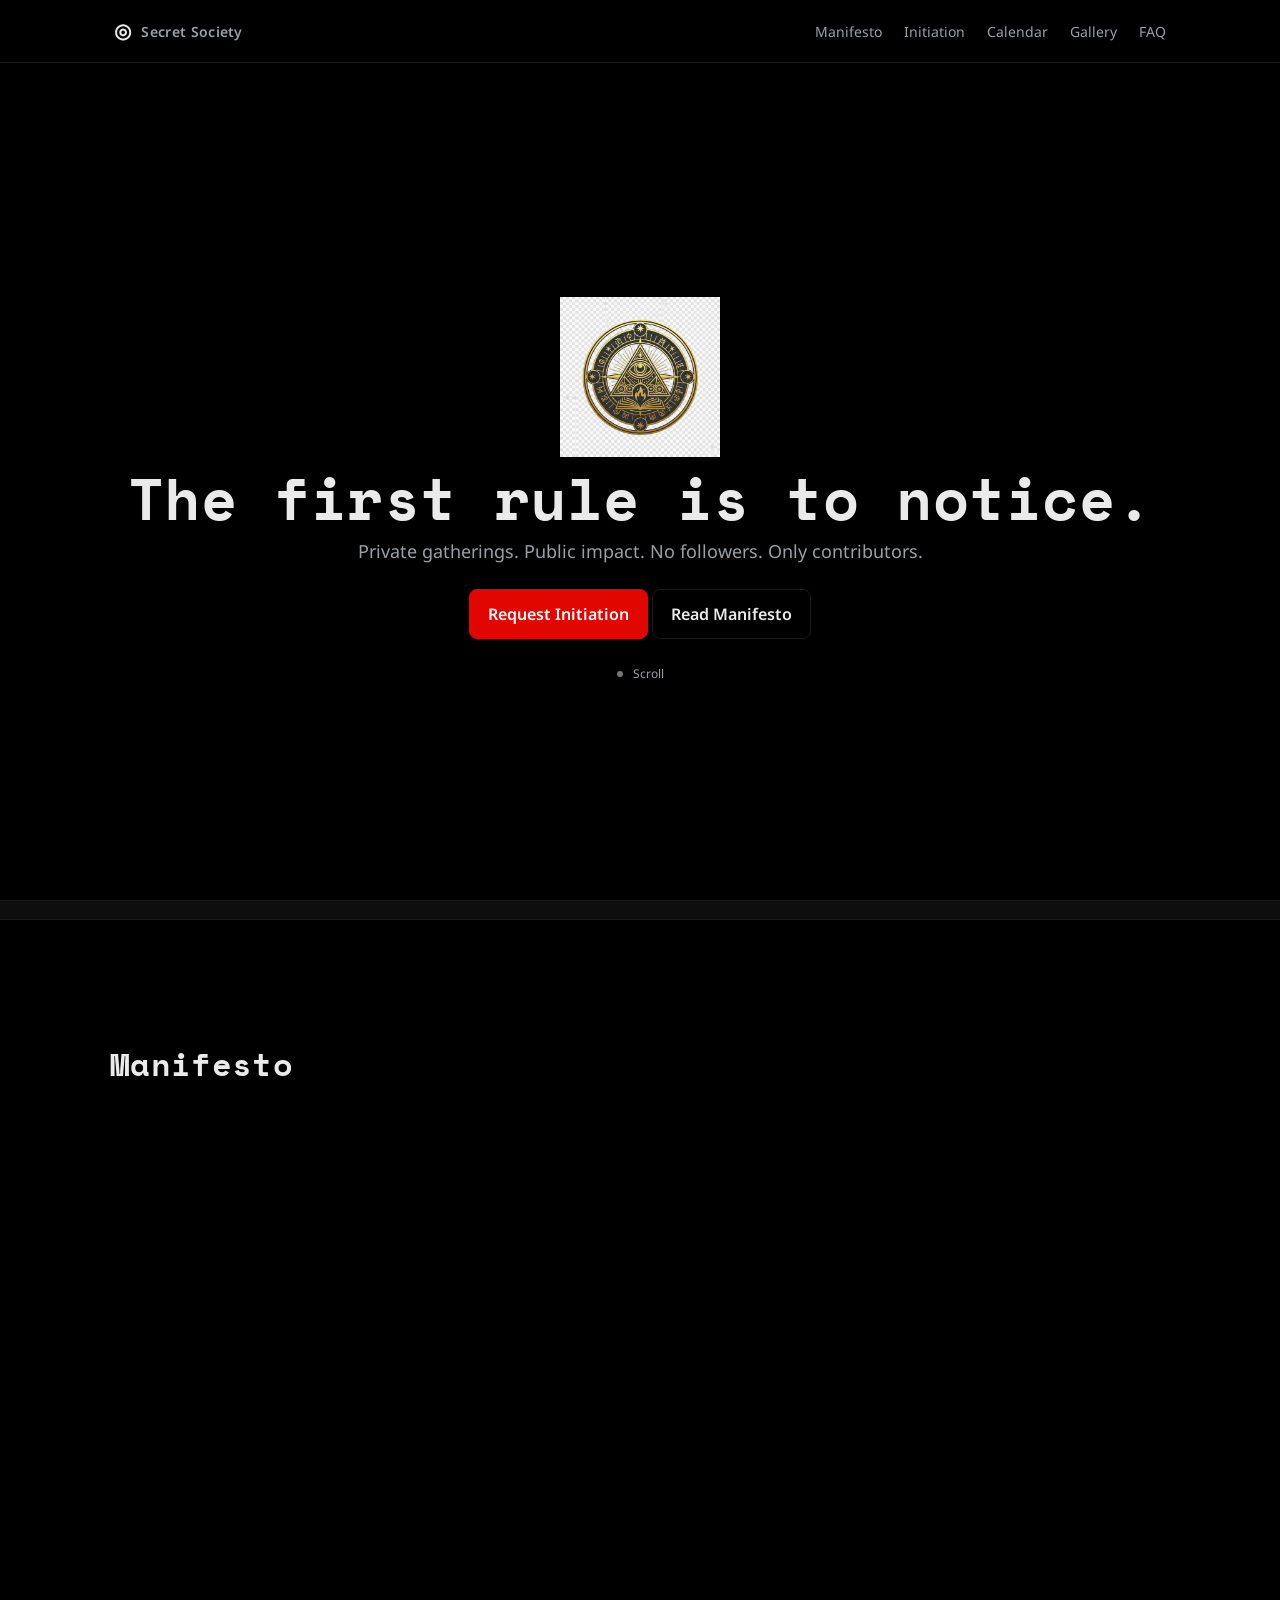
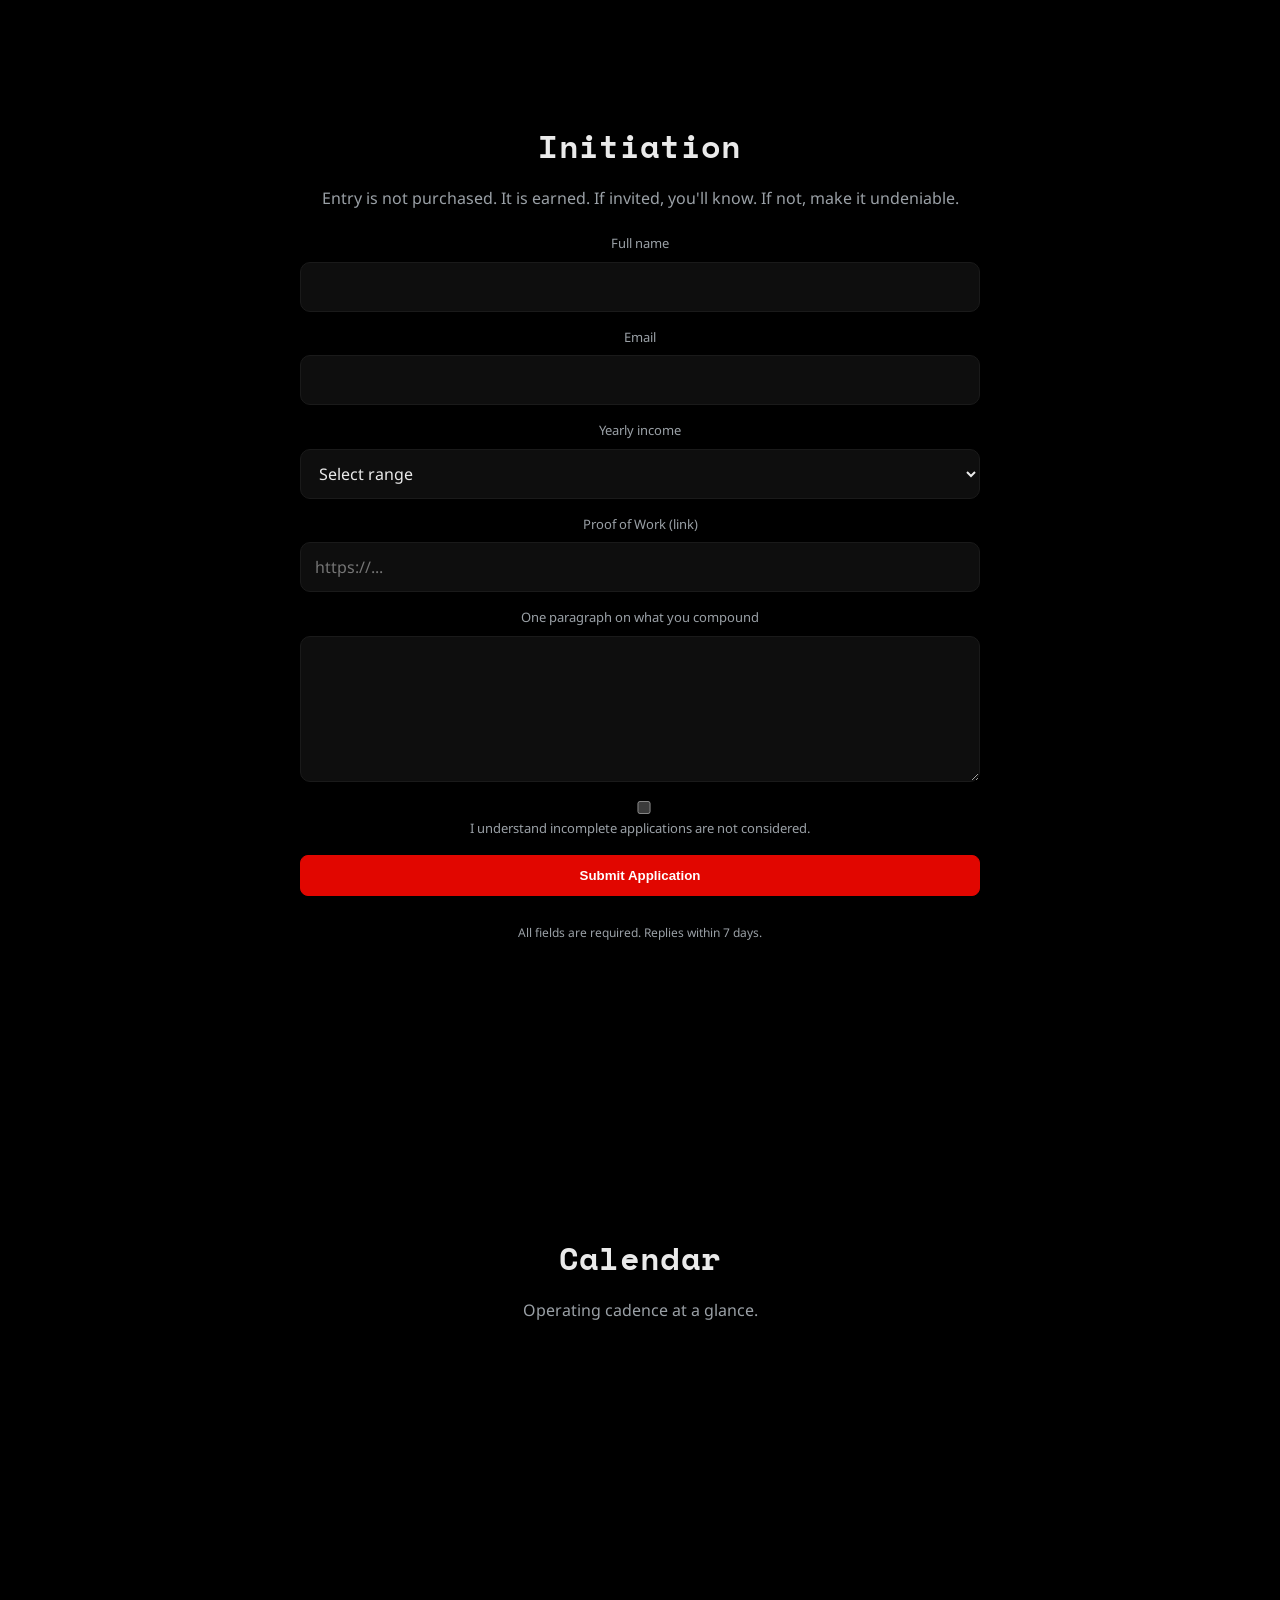
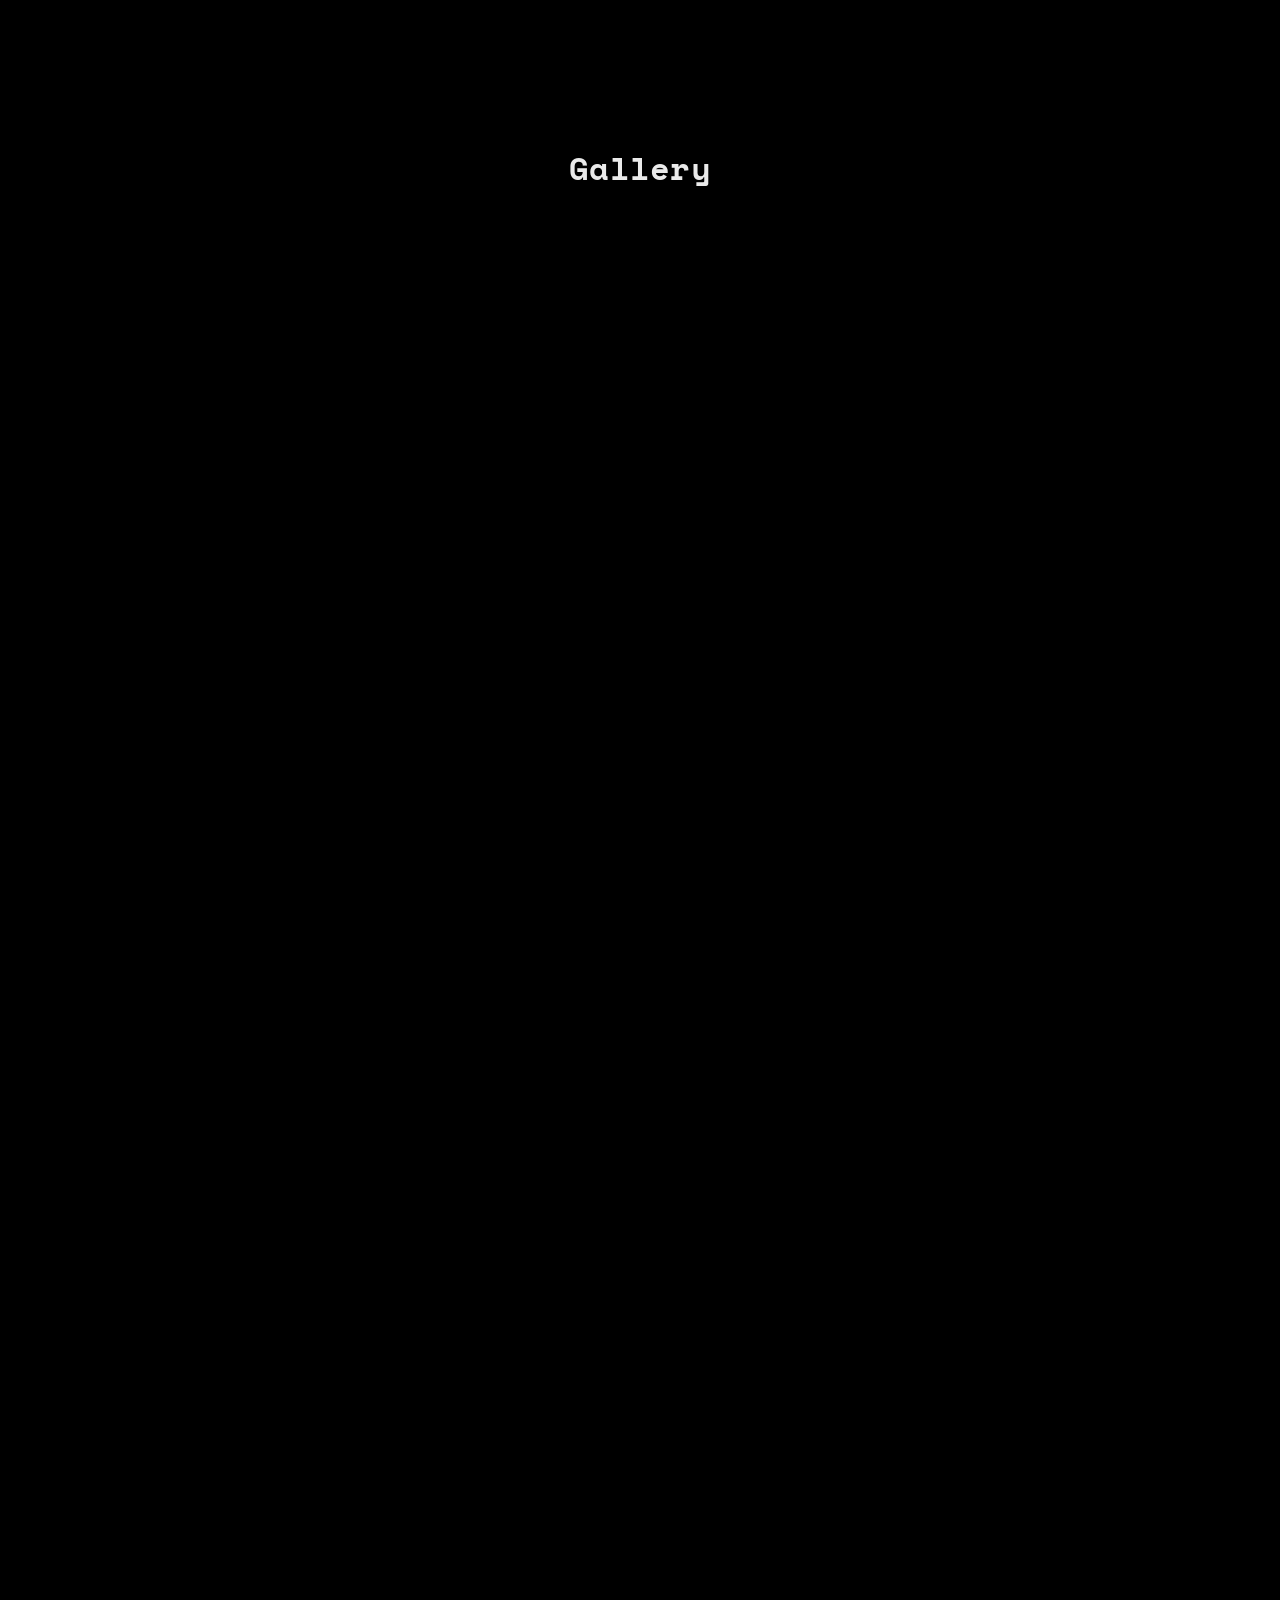
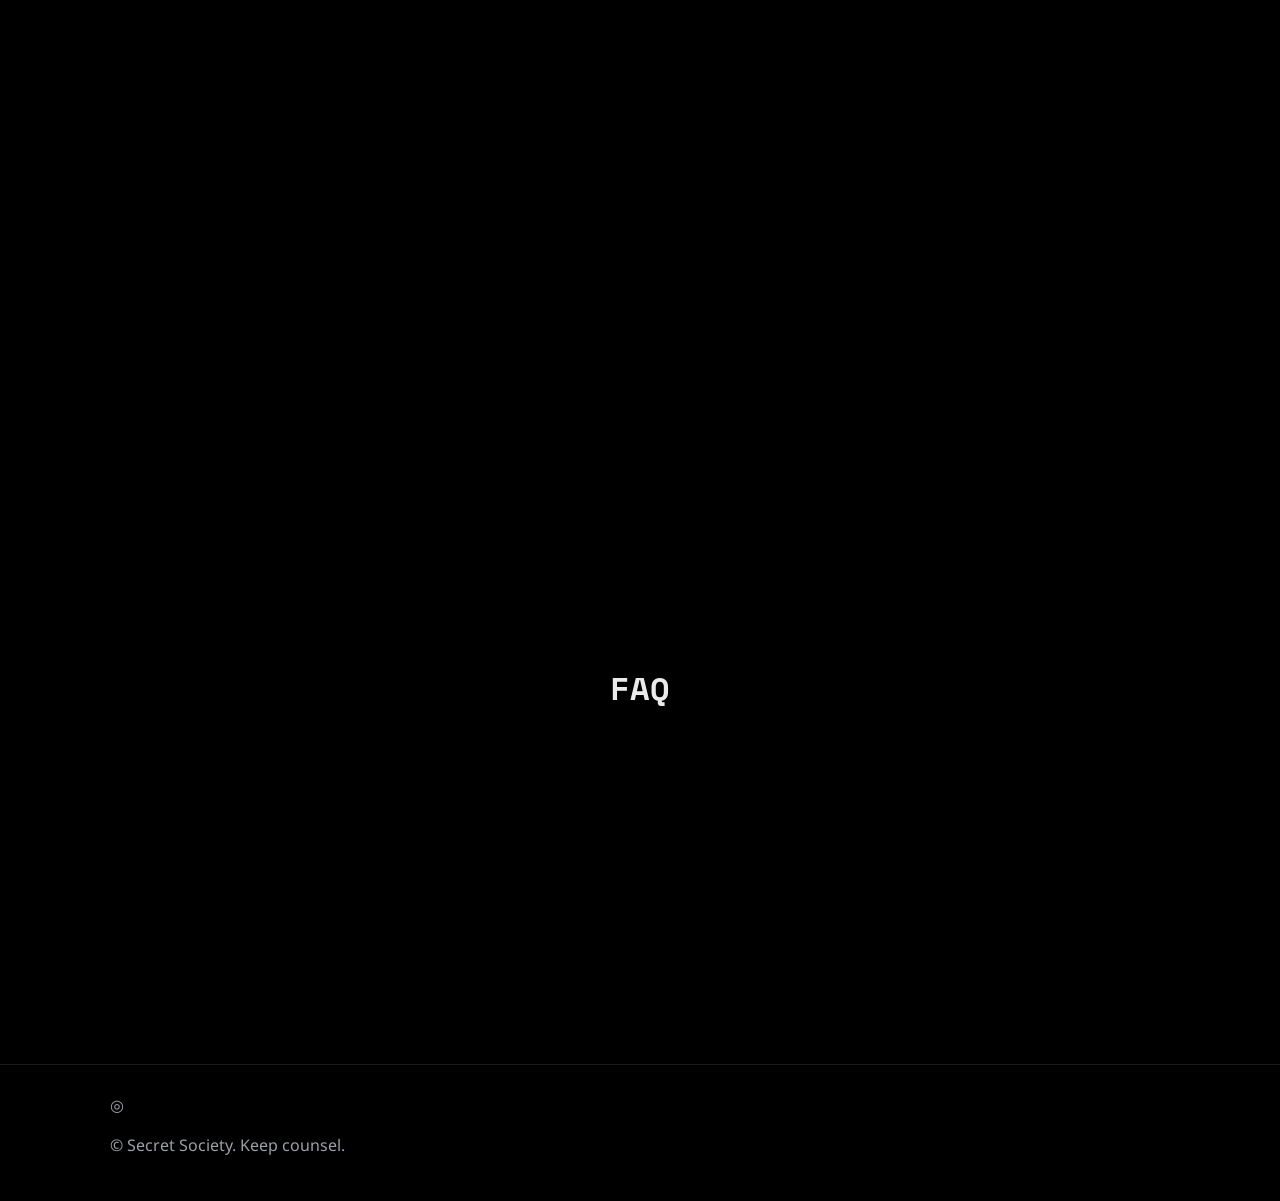
<file: index.html>
<!doctype html>
<html lang="en">
<head>
  <meta charset="utf-8" />
  <meta name="viewport" content="width=device-width, initial-scale=1" />
  <title>Secret Society</title>
  <meta name="description" content="An invitation-only collective. Read the manifesto. Consider initiation." />
  <meta name="color-scheme" content="dark">
  <style>html{background:#000;color:#eaeaea}body{background:#000;color:#eaeaea}</style>
  <!-- Fonts -->
  <link rel="preconnect" href="https://fonts.gstatic.com" crossorigin>
  <link href="https://fonts.googleapis.com/css2?family=Space+Mono:wght@400;700&family=Noto+Sans:wght@300;400;700&display=swap" rel="stylesheet">
  <link rel="stylesheet" href="./styles.css" />
  <!-- Import Map -->
  <script type="importmap">
  {
    "imports": {
      "three": "https://esm.sh/three@0.160.0",
      "gsap": "https://esm.sh/gsap@3.12.5",
      "@studio-freight/lenis": "https://esm.sh/@studio-freight/lenis@1.0.35"
    }
  }
  </script>
</head>
<body>
  <header class="site-header" role="banner">
    <a class="brand" href="#top" aria-label="Secret Society home">
      <span class="brand-mark" aria-hidden="true">◎</span>
      <span class="brand-text">Secret Society</span>
    </a>
    <nav class="site-nav" aria-label="Primary">
      <a href="#manifesto">Manifesto</a>
      <a href="#initiation">Initiation</a>
      <a href="#calendar">Calendar</a>
      <a href="#gallery">Gallery</a>
      <a href="#faq">FAQ</a>
    </nav>
  </header>

  <main id="top">
    <section class="hero" aria-label="Invitation">
      <div class="hero-canvas-wrap" aria-hidden="true">
        <canvas id="scene"></canvas>
      </div>
      <div class="hero-inner">
        <div class="sigil" aria-hidden="true">
          <img class="sigil-img" src="./sigil.png" alt="Society Sigil">
        </div>
        <h1 class="headline">
          The first rule is to notice.
        </h1>
        <p class="subhead">
          Private gatherings. Public impact. No followers. Only contributors.
        </p>
        <div class="cta-row">
          <a href="#initiation" class="button primary">Request Initiation</a>
          <a href="#manifesto" class="button ghost">Read Manifesto</a>
        </div>
        <div class="scroll-cue" aria-hidden="true">
          <span class="dot"></span>
          <span class="label">Scroll</span>
        </div>
      </div>
    </section>

    <section class="marquee" aria-hidden="true">
      <div class="track">
        <span>Invitation-only</span>
        <span>Action over applause</span>
        <span>Privacy by default</span>
        <span>Signal, not noise</span>
        <span>Invitation-only</span>
        <span>Action over applause</span>
        <span>Privacy by default</span>
        <span>Signal, not noise</span>
        <span>∴ Keep counsel</span><span>Null signal, pure intent</span><span>◎ The Code is the Prayer</span><span>Δ Threshold</span><span>† Observe</span><span>Σ Sum > Spectacle</span><span>⟟ Obol</span><span>7A1C3</span>
      </div>
    </section>

    <section id="manifesto" class="section manifesto" aria-labelledby="manifesto-title">
      <div class="container">
        <h2 id="manifesto-title">Manifesto</h2>
        <ul class="tenets">
          <li data-reveal>We optimize for depth over volume.</li>
          <li data-reveal>We ship in public, coordinate in private.</li>
          <li data-reveal>We build leverage: tools, networks, knowledge.</li>
          <li data-reveal>We reject spectacle. We design for outcomes.</li>
          <li data-reveal>We are rigorous with time and generous with credit.</li>
          <li data-reveal>We choose compounding collaborations over transactions.</li>
          <li data-reveal>We keep counsel, never secrets that harm.</li>
        </ul>
      </div>
    </section>

    <section id="initiation" class="section initiation" aria-labelledby="initiation-title">
      <div class="container">
        <h2 id="initiation-title">Initiation</h2>
        <p class="lede">Entry is not purchased. It is earned. If invited, you'll know. If not, make it undeniable.</p>
        <form class="apply" aria-label="Request initiation form" action="/apply.php" method="post">
          <div class="field">
            <label for="name">Full name</label>
            <input id="name" name="name" type="text" autocomplete="name" required />
          </div>
          <div class="field">
            <label for="email">Email</label>
            <input id="email" name="email" type="email" autocomplete="email" required />
          </div>
          <div class="field">
            <label for="income">Yearly income</label>
            <select id="income" name="income" required>
              <option value="" selected disabled>Select range</option>
              <option>< $100k</option>
              <option>$100k – $250k</option>
              <option>$250k – $500k</option>
              <option>$500k – $1M</option>
              <option>> $1M</option>
            </select>
          </div>
          <div class="field">
            <label for="proof">Proof of Work (link)</label>
            <input id="proof" name="proof" type="url" placeholder="https://..." required />
          </div>
          <div class="field">
            <label for="note">One paragraph on what you compound</label>
            <textarea id="note" name="note" rows="5" required></textarea>
          </div>
          <div class="field">
            <label class="checkbox">
              <input type="checkbox" id="consent" name="consent" value="yes" required />
              I understand incomplete applications are not considered.
            </label>
          </div>
          <input type="text" name="website" id="website" aria-hidden="true" tabindex="-1" autocomplete="off" style="position:absolute;left:-9999px;opacity:0;">
          <button class="button primary" type="submit">Submit Application</button>
          <p class="form-note">All fields are required. Replies within 7 days.</p>
          <p class="form-status" aria-live="polite" role="status"></p>
        </form>
      </div>
    </section>

    <section id="calendar" class="section calendar" aria-labelledby="calendar-title">
      <div class="container">
        <h2 id="calendar-title">Calendar</h2>
        <p class="lede">Operating cadence at a glance.</p>
        <ul class="events" role="list">
          <li class="event" data-reveal>
            <span class="when">Monthly</span>
            <span class="title">The Quiet Room</span>
            <span class="desc">Confidential strategy. Devices sealed. Notes circulated internally.</span>
          </li>
          <li class="event" data-reveal>
            <span class="when">Quarterly</span>
            <span class="title">Field Test</span>
            <span class="desc">Ship a working artifact in 48 hours. No spectators.</span>
          </li>
          <li class="event" data-reveal>
            <span class="when">Ad hoc</span>
            <span class="title">Signals</span>
            <span class="desc">Rapid calls when timing outruns polish.</span>
          </li>
        </ul>
      </div>
    </section>

    <section id="gallery" class="section gallery" aria-labelledby="gallery-title">
      <div class="container">
        <h2 id="gallery-title">Gallery</h2>
        <div class="gallery-grid">
          <a class="item" href="./gallery-01.png" data-index="0" data-reveal><img src="./gallery-01.png" alt="Masked ball in candlelit hall"></a>
          <a class="item" href="./gallery-02.png" data-index="1" data-reveal><img src="./gallery-02.png" alt="Venetian masks and red velvet room"></a>
          <a class="item" href="./gallery-03.png" data-index="2" data-reveal><img src="./gallery-03.png" alt="Gold-trimmed mirrors and silhouettes"></a>
          <a class="item" href="./gallery-04.png" data-index="3" data-reveal><img src="./gallery-04.png" alt="Grand chandelier over secret banquet"></a>
          <a class="item" href="./gallery-05.png" data-index="4" data-reveal><img src="./gallery-05.png" alt="Procession of cloaked figures"></a>
          <a class="item" href="./gallery-06.png" data-index="5" data-reveal><img src="./gallery-06.png" alt="Opulent staircase, masked guests"></a>
          <a class="item" href="./gallery-07.png" data-index="6" data-reveal><img src="./gallery-07.png" alt="Candlelit library gathering"></a>
          <a class="item" href="./gallery-08.png" data-index="7" data-reveal><img src="./gallery-08.png" alt="Gilded room, ritual circle"></a>
          <a class="item" href="./gallery-09.png" data-index="8" data-reveal><img src="./gallery-09.png" alt="Black and gold ballroom"></a>
          <a class="item" href="./gallery-10.png" data-index="9" data-reveal><img src="./gallery-10.png" alt="Close-up of ornate Venetian mask on velvet"></a>
          <a class="item" href="./gallery-11.png" data-index="10" data-reveal><img src="./gallery-11.png" alt="Marble hall, hooded figures"></a>
          <a class="item" href="./gallery-12.png" data-index="11" data-reveal><img src="./gallery-12.png" alt="Silver tray with masks and gloves at a lavish party"></a>
          <a class="item" href="./gallery-13.png" data-index="12" data-reveal><img src="./gallery-13.png" alt="Moonlit palazzo courtyard, masked guests by fountain"></a>
          <a class="item" href="./gallery-14.png" data-index="13" data-reveal><img src="./gallery-14.png" alt="Secret toasts under chandeliers"></a>
          <a class="item" href="./gallery-15.png" data-index="14" data-reveal><img src="./gallery-15.png" alt="Ornate door with sigil"></a>
        </div>
      </div>
    </section>

    <section id="faq" class="section faq" aria-labelledby="faq-title">
      <div class="container">
        <h2 id="faq-title">FAQ</h2>
        <div class="accordion" role="list">
          <details class="item" data-reveal>
            <summary>Who runs this?</summary>
            <p>Operators across disciplines. No figureheads. Stewarded, not owned.</p>
          </details>
          <details class="item" data-reveal>
            <summary>What's the cost?</summary>
            <p>Contribution. Financial support is optional, never primary.</p>
          </details>
          <details class="item" data-reveal>
            <summary>Is this a DAO, club, or brand?</summary>
            <p>None of the above. It's a working network for people who build.</p>
          </details>
          <details class="item" data-reveal>
            <summary>How do I increase my odds?</summary>
            <p>Show your work, compound relationships, help first, ask later.</p>
          </details>
        </div>
      </div>
    </section>
  </main>

  <footer class="site-footer" role="contentinfo">
    <div class="container">
      <p class="footmark" aria-hidden="true"><a href="./puzzle.html" aria-label="Cipher access" style="color:inherit;text-decoration:none;">◎</a></p>
      <p>© <span id="year"></span> Secret Society. Keep counsel.</p>
    </div>
  </footer>

  <div id="lightbox" role="dialog" aria-modal="true" aria-label="Image viewer" hidden>
    <button class="lb-btn lb-close" aria-label="Close">×</button>
    <button class="lb-btn lb-prev" aria-label="Previous">‹</button>
    <img class="lb-img" alt="">
    <button class="lb-btn lb-next" aria-label="Next">›</button>
  </div>

  <script type="module" src="./app.js"></script>
<script defer src="https://static.cloudflareinsights.com/beacon.min.js/v8c78df7c7c0f484497ecbca7046644da1771523124516" integrity="sha512-8DS7rgIrAmghBFwoOTujcf6D9rXvH8xm8JQ1Ja01h9QX8EzXldiszufYa4IFfKdLUKTTrnSFXLDkUEOTrZQ8Qg==" data-cf-beacon='{"version":"2024.11.0","token":"4c6229722a6346bc8eb5cb0e5eae5d41","server_timing":{"name":{"cfCacheStatus":true,"cfEdge":true,"cfExtPri":true,"cfL4":true,"cfOrigin":true,"cfSpeedBrain":true},"location_startswith":null}}' crossorigin="anonymous"></script>
</body>
</html>
</file>
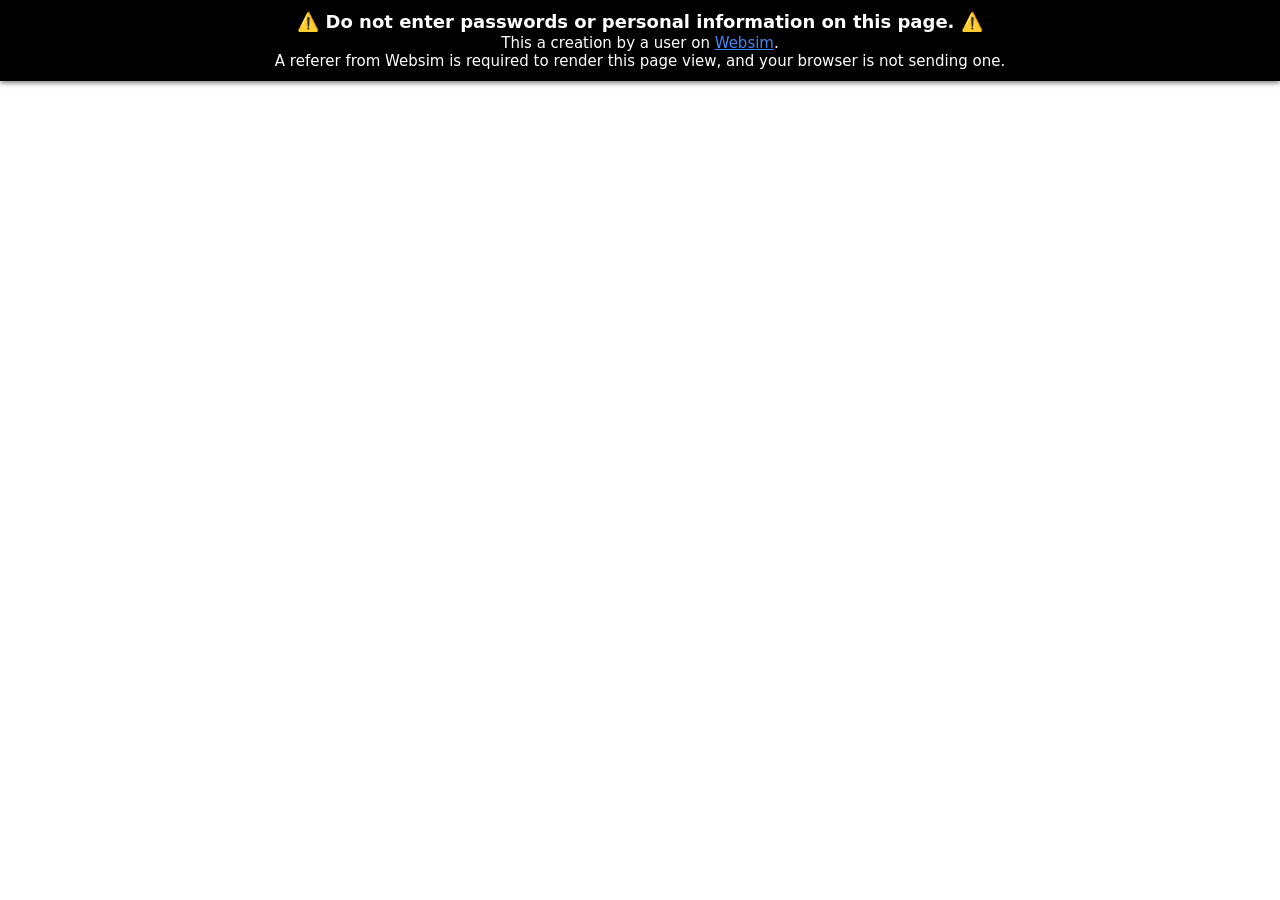
<file: covenant/index.html>
<html lang="en">
  <head>
    <meta charset="UTF-8" />

    <meta charset="utf-8" />
    <link rel="canonical" href="https://websim.com/@abandonedmuse/secret-society-5" />
    <meta name="viewport" content="width=device-width, initial-scale=1" />

    <title>Secret Society</title>

    <style>
      html {
        font-size: 15px;
      }
      html,
      body {
        margin: 0;
        padding: 0;
        min-height: 100%;
        height: 100%;
        display: flex;
        flex-direction: column;
      }
      .warning {
        background: black;
        box-shadow: 0 2px 5px rgba(0, 0, 0, 0.5);
        padding: 0.75em;
        color: white;
        text-align: center;
        font-family: -apple-system, BlinkMacSystemFont, "Segoe UI (Custom)",
          Roboto, "Helvetica Neue", "Open Sans (Custom)", system-ui, sans-serif,
          "Apple Color Emoji", "Segoe UI Emoji";
        line-height: 1.2;
        font-size: 1rem;
        position: relative;
        z-index: 2;
      }
      .warning span {
        font-family: initial;
      }
      .warning h1 {
        font-size: 1.2rem;
        margin: 0;
      }
      .warning a {
        color: rgb(66 133 244);
      }
      .iframe-wrap {
        -webkit-box-flex: 1;
        -webkit-flex: 1 1 auto;
            -ms-flex: 1 1 auto;
                flex: 1 1 auto;
        height: 100%;
        position: relative;
        overflow: auto;
        -webkit-overflow-scrolling: touch;
      }
      .iframe {
        position: absolute;
        top: 0;
        left: 0;
        border: 0;
        display: block;
        width: 100%;
        height: 100%;
      }
      @media (max-width: 550px) {
        @supports (height: 100svh) {
          .iframe {
            height: calc(100svh - var(--cp-header-height-small));
          }
        }
      }
    </style>
  </head>

  <body class="">
    <div class="warning">
      <h1>
        <span>⚠️</span> Do not enter passwords or personal information on this
        page. <span>⚠️</span>
      </h1>
      This a creation by a user on
      <a href="https://websim.com/p/3i594r19vh376makayfk/56">Websim</a>.
      <br />
      A referer from Websim is required to render this page view, and your
      browser is not sending one.
      <br />
    </div>

    <div class="result-iframe-wrap" role="main">
      <iframe
        name="contentWindow"
        allow="accelerometer *; bluetooth *; camera *; encrypted-media *; display-capture *; geolocation *; gyroscope *; microphone *; midi *; clipboard-read *; clipboard-write *; serial *; xr-spatial-tracking *; fullscreen *; payment *"
        class="iframe"
        src="https://3i594r19vh376makayfk.c.websim.com/covenant%2Findex.html?v=56&t=1774905956275"
      ></iframe>
    </div>
  </body>
</html>
</file>
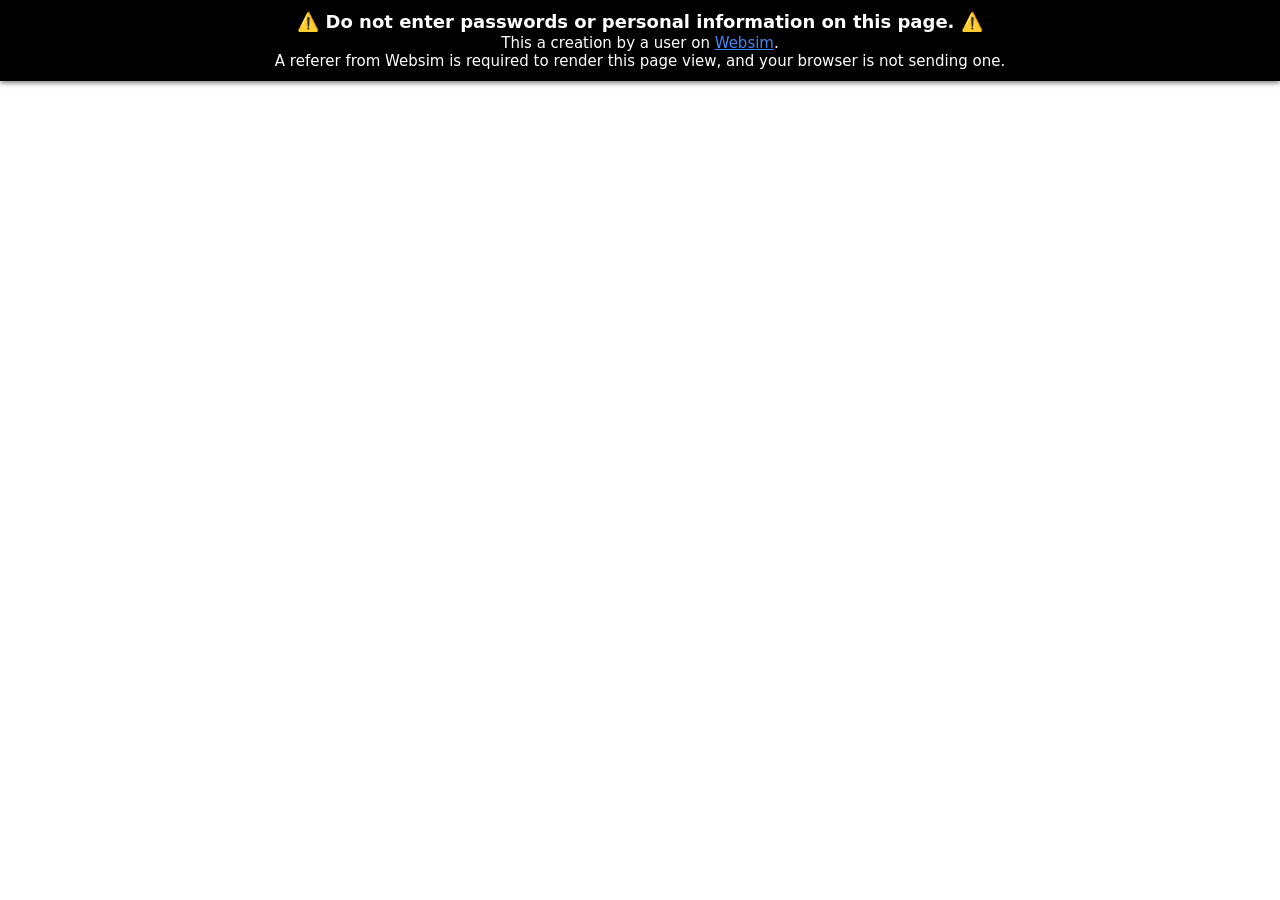
<file: covenant/ledger/index.html>
<html lang="en">
  <head>
    <meta charset="UTF-8" />

    <meta charset="utf-8" />
    <link rel="canonical" href="https://websim.com/@abandonedmuse/secret-society-5" />
    <meta name="viewport" content="width=device-width, initial-scale=1" />

    <title>Secret Society</title>

    <style>
      html {
        font-size: 15px;
      }
      html,
      body {
        margin: 0;
        padding: 0;
        min-height: 100%;
        height: 100%;
        display: flex;
        flex-direction: column;
      }
      .warning {
        background: black;
        box-shadow: 0 2px 5px rgba(0, 0, 0, 0.5);
        padding: 0.75em;
        color: white;
        text-align: center;
        font-family: -apple-system, BlinkMacSystemFont, "Segoe UI (Custom)",
          Roboto, "Helvetica Neue", "Open Sans (Custom)", system-ui, sans-serif,
          "Apple Color Emoji", "Segoe UI Emoji";
        line-height: 1.2;
        font-size: 1rem;
        position: relative;
        z-index: 2;
      }
      .warning span {
        font-family: initial;
      }
      .warning h1 {
        font-size: 1.2rem;
        margin: 0;
      }
      .warning a {
        color: rgb(66 133 244);
      }
      .iframe-wrap {
        -webkit-box-flex: 1;
        -webkit-flex: 1 1 auto;
            -ms-flex: 1 1 auto;
                flex: 1 1 auto;
        height: 100%;
        position: relative;
        overflow: auto;
        -webkit-overflow-scrolling: touch;
      }
      .iframe {
        position: absolute;
        top: 0;
        left: 0;
        border: 0;
        display: block;
        width: 100%;
        height: 100%;
      }
      @media (max-width: 550px) {
        @supports (height: 100svh) {
          .iframe {
            height: calc(100svh - var(--cp-header-height-small));
          }
        }
      }
    </style>
  </head>

  <body class="">
    <div class="warning">
      <h1>
        <span>⚠️</span> Do not enter passwords or personal information on this
        page. <span>⚠️</span>
      </h1>
      This a creation by a user on
      <a href="https://websim.com/p/3i594r19vh376makayfk/56">Websim</a>.
      <br />
      A referer from Websim is required to render this page view, and your
      browser is not sending one.
      <br />
    </div>

    <div class="result-iframe-wrap" role="main">
      <iframe
        name="contentWindow"
        allow="accelerometer *; bluetooth *; camera *; encrypted-media *; display-capture *; geolocation *; gyroscope *; microphone *; midi *; clipboard-read *; clipboard-write *; serial *; xr-spatial-tracking *; fullscreen *; payment *"
        class="iframe"
        src="https://3i594r19vh376makayfk.c.websim.com/covenant%2Fledger%2Findex.html?v=56&t=1774905955982"
      ></iframe>
    </div>
  </body>
</html>
</file>
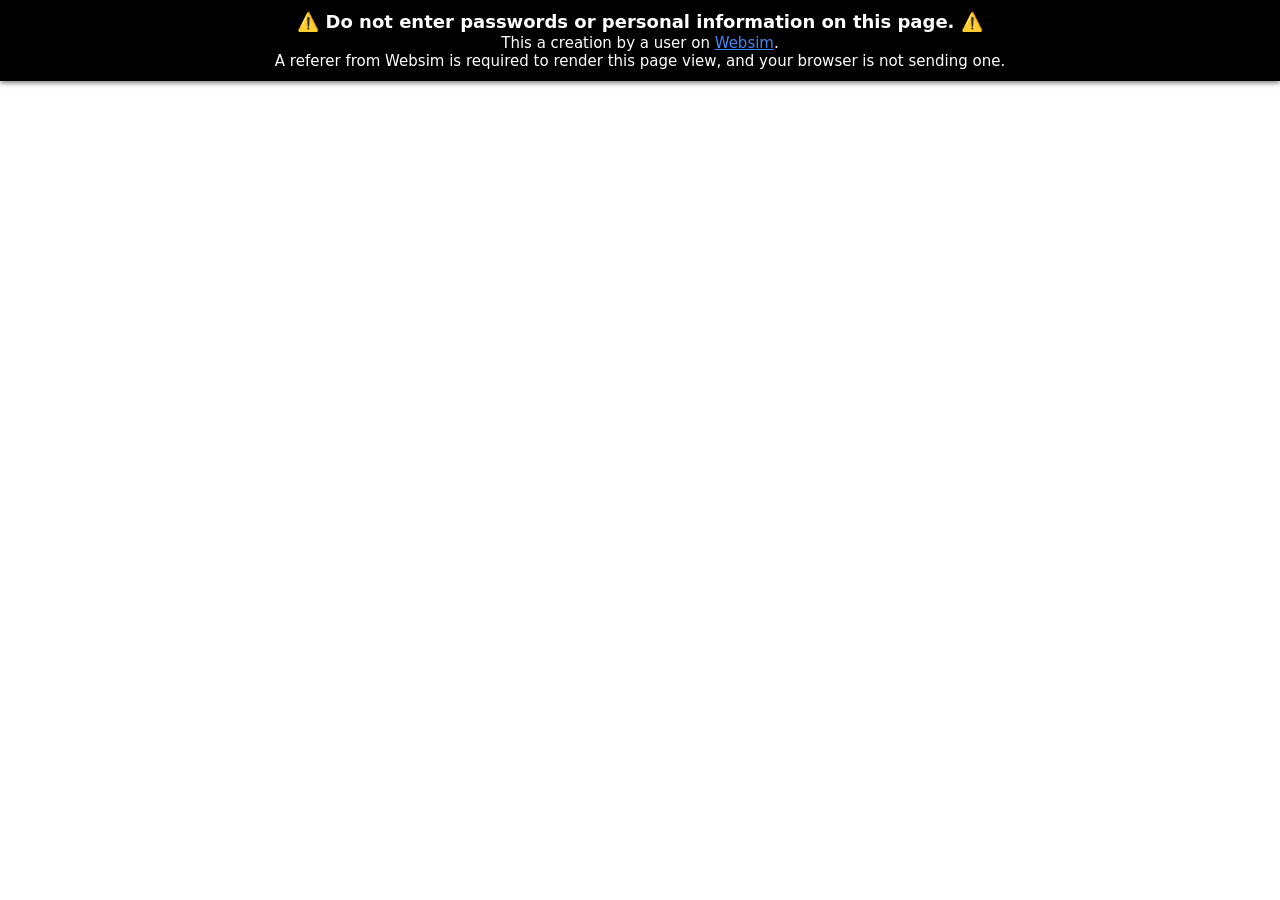
<file: covenant/minutes/index.html>
<html lang="en">
  <head>
    <meta charset="UTF-8" />

    <meta charset="utf-8" />
    <link rel="canonical" href="https://websim.com/@abandonedmuse/secret-society-5" />
    <meta name="viewport" content="width=device-width, initial-scale=1" />

    <title>Secret Society</title>

    <style>
      html {
        font-size: 15px;
      }
      html,
      body {
        margin: 0;
        padding: 0;
        min-height: 100%;
        height: 100%;
        display: flex;
        flex-direction: column;
      }
      .warning {
        background: black;
        box-shadow: 0 2px 5px rgba(0, 0, 0, 0.5);
        padding: 0.75em;
        color: white;
        text-align: center;
        font-family: -apple-system, BlinkMacSystemFont, "Segoe UI (Custom)",
          Roboto, "Helvetica Neue", "Open Sans (Custom)", system-ui, sans-serif,
          "Apple Color Emoji", "Segoe UI Emoji";
        line-height: 1.2;
        font-size: 1rem;
        position: relative;
        z-index: 2;
      }
      .warning span {
        font-family: initial;
      }
      .warning h1 {
        font-size: 1.2rem;
        margin: 0;
      }
      .warning a {
        color: rgb(66 133 244);
      }
      .iframe-wrap {
        -webkit-box-flex: 1;
        -webkit-flex: 1 1 auto;
            -ms-flex: 1 1 auto;
                flex: 1 1 auto;
        height: 100%;
        position: relative;
        overflow: auto;
        -webkit-overflow-scrolling: touch;
      }
      .iframe {
        position: absolute;
        top: 0;
        left: 0;
        border: 0;
        display: block;
        width: 100%;
        height: 100%;
      }
      @media (max-width: 550px) {
        @supports (height: 100svh) {
          .iframe {
            height: calc(100svh - var(--cp-header-height-small));
          }
        }
      }
    </style>
  </head>

  <body class="">
    <div class="warning">
      <h1>
        <span>⚠️</span> Do not enter passwords or personal information on this
        page. <span>⚠️</span>
      </h1>
      This a creation by a user on
      <a href="https://websim.com/p/3i594r19vh376makayfk/56">Websim</a>.
      <br />
      A referer from Websim is required to render this page view, and your
      browser is not sending one.
      <br />
    </div>

    <div class="result-iframe-wrap" role="main">
      <iframe
        name="contentWindow"
        allow="accelerometer *; bluetooth *; camera *; encrypted-media *; display-capture *; geolocation *; gyroscope *; microphone *; midi *; clipboard-read *; clipboard-write *; serial *; xr-spatial-tracking *; fullscreen *; payment *"
        class="iframe"
        src="https://3i594r19vh376makayfk.c.websim.com/covenant%2Fminutes%2Findex.html?v=56&t=1774905952731"
      ></iframe>
    </div>
  </body>
</html>
</file>
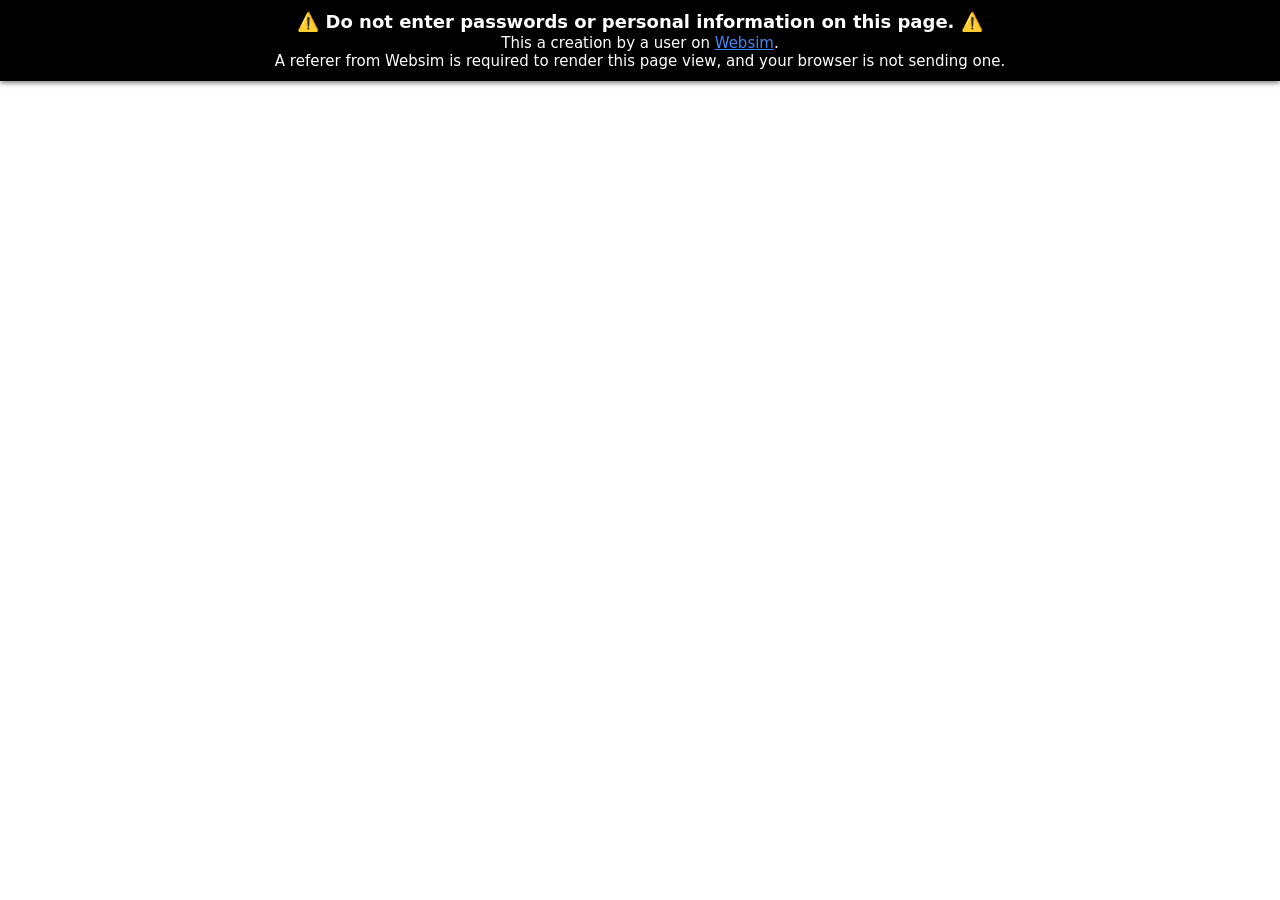
<file: covenant/rites/index.html>
<html lang="en">
  <head>
    <meta charset="UTF-8" />

    <meta charset="utf-8" />
    <link rel="canonical" href="https://websim.com/@abandonedmuse/secret-society-5" />
    <meta name="viewport" content="width=device-width, initial-scale=1" />

    <title>Secret Society</title>

    <style>
      html {
        font-size: 15px;
      }
      html,
      body {
        margin: 0;
        padding: 0;
        min-height: 100%;
        height: 100%;
        display: flex;
        flex-direction: column;
      }
      .warning {
        background: black;
        box-shadow: 0 2px 5px rgba(0, 0, 0, 0.5);
        padding: 0.75em;
        color: white;
        text-align: center;
        font-family: -apple-system, BlinkMacSystemFont, "Segoe UI (Custom)",
          Roboto, "Helvetica Neue", "Open Sans (Custom)", system-ui, sans-serif,
          "Apple Color Emoji", "Segoe UI Emoji";
        line-height: 1.2;
        font-size: 1rem;
        position: relative;
        z-index: 2;
      }
      .warning span {
        font-family: initial;
      }
      .warning h1 {
        font-size: 1.2rem;
        margin: 0;
      }
      .warning a {
        color: rgb(66 133 244);
      }
      .iframe-wrap {
        -webkit-box-flex: 1;
        -webkit-flex: 1 1 auto;
            -ms-flex: 1 1 auto;
                flex: 1 1 auto;
        height: 100%;
        position: relative;
        overflow: auto;
        -webkit-overflow-scrolling: touch;
      }
      .iframe {
        position: absolute;
        top: 0;
        left: 0;
        border: 0;
        display: block;
        width: 100%;
        height: 100%;
      }
      @media (max-width: 550px) {
        @supports (height: 100svh) {
          .iframe {
            height: calc(100svh - var(--cp-header-height-small));
          }
        }
      }
    </style>
  </head>

  <body class="">
    <div class="warning">
      <h1>
        <span>⚠️</span> Do not enter passwords or personal information on this
        page. <span>⚠️</span>
      </h1>
      This a creation by a user on
      <a href="https://websim.com/p/3i594r19vh376makayfk/56">Websim</a>.
      <br />
      A referer from Websim is required to render this page view, and your
      browser is not sending one.
      <br />
    </div>

    <div class="result-iframe-wrap" role="main">
      <iframe
        name="contentWindow"
        allow="accelerometer *; bluetooth *; camera *; encrypted-media *; display-capture *; geolocation *; gyroscope *; microphone *; midi *; clipboard-read *; clipboard-write *; serial *; xr-spatial-tracking *; fullscreen *; payment *"
        class="iframe"
        src="https://3i594r19vh376makayfk.c.websim.com/covenant%2Frites%2Findex.html?v=56&t=1774905956275"
      ></iframe>
    </div>
  </body>
</html>
</file>
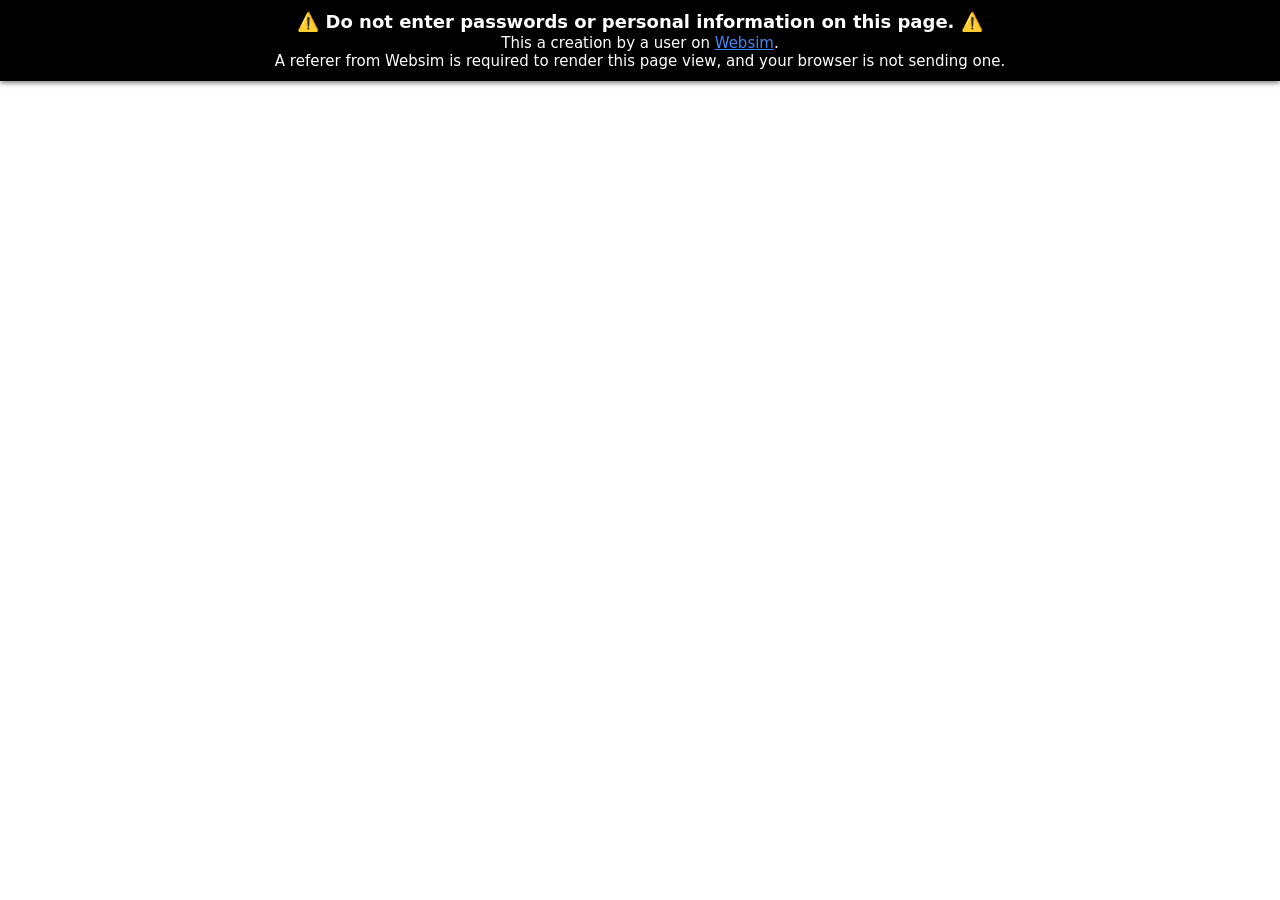
<file: covenant/vault/index.html>
<html lang="en">
  <head>
    <meta charset="UTF-8" />

    <meta charset="utf-8" />
    <link rel="canonical" href="https://websim.com/@abandonedmuse/secret-society-5" />
    <meta name="viewport" content="width=device-width, initial-scale=1" />

    <title>Secret Society</title>

    <style>
      html {
        font-size: 15px;
      }
      html,
      body {
        margin: 0;
        padding: 0;
        min-height: 100%;
        height: 100%;
        display: flex;
        flex-direction: column;
      }
      .warning {
        background: black;
        box-shadow: 0 2px 5px rgba(0, 0, 0, 0.5);
        padding: 0.75em;
        color: white;
        text-align: center;
        font-family: -apple-system, BlinkMacSystemFont, "Segoe UI (Custom)",
          Roboto, "Helvetica Neue", "Open Sans (Custom)", system-ui, sans-serif,
          "Apple Color Emoji", "Segoe UI Emoji";
        line-height: 1.2;
        font-size: 1rem;
        position: relative;
        z-index: 2;
      }
      .warning span {
        font-family: initial;
      }
      .warning h1 {
        font-size: 1.2rem;
        margin: 0;
      }
      .warning a {
        color: rgb(66 133 244);
      }
      .iframe-wrap {
        -webkit-box-flex: 1;
        -webkit-flex: 1 1 auto;
            -ms-flex: 1 1 auto;
                flex: 1 1 auto;
        height: 100%;
        position: relative;
        overflow: auto;
        -webkit-overflow-scrolling: touch;
      }
      .iframe {
        position: absolute;
        top: 0;
        left: 0;
        border: 0;
        display: block;
        width: 100%;
        height: 100%;
      }
      @media (max-width: 550px) {
        @supports (height: 100svh) {
          .iframe {
            height: calc(100svh - var(--cp-header-height-small));
          }
        }
      }
    </style>
  </head>

  <body class="">
    <div class="warning">
      <h1>
        <span>⚠️</span> Do not enter passwords or personal information on this
        page. <span>⚠️</span>
      </h1>
      This a creation by a user on
      <a href="https://websim.com/p/3i594r19vh376makayfk/56">Websim</a>.
      <br />
      A referer from Websim is required to render this page view, and your
      browser is not sending one.
      <br />
    </div>

    <div class="result-iframe-wrap" role="main">
      <iframe
        name="contentWindow"
        allow="accelerometer *; bluetooth *; camera *; encrypted-media *; display-capture *; geolocation *; gyroscope *; microphone *; midi *; clipboard-read *; clipboard-write *; serial *; xr-spatial-tracking *; fullscreen *; payment *"
        class="iframe"
        src="https://3i594r19vh376makayfk.c.websim.com/covenant%2Fvault%2Findex.html?v=56&t=1774905955981"
      ></iframe>
    </div>
  </body>
</html>
</file>
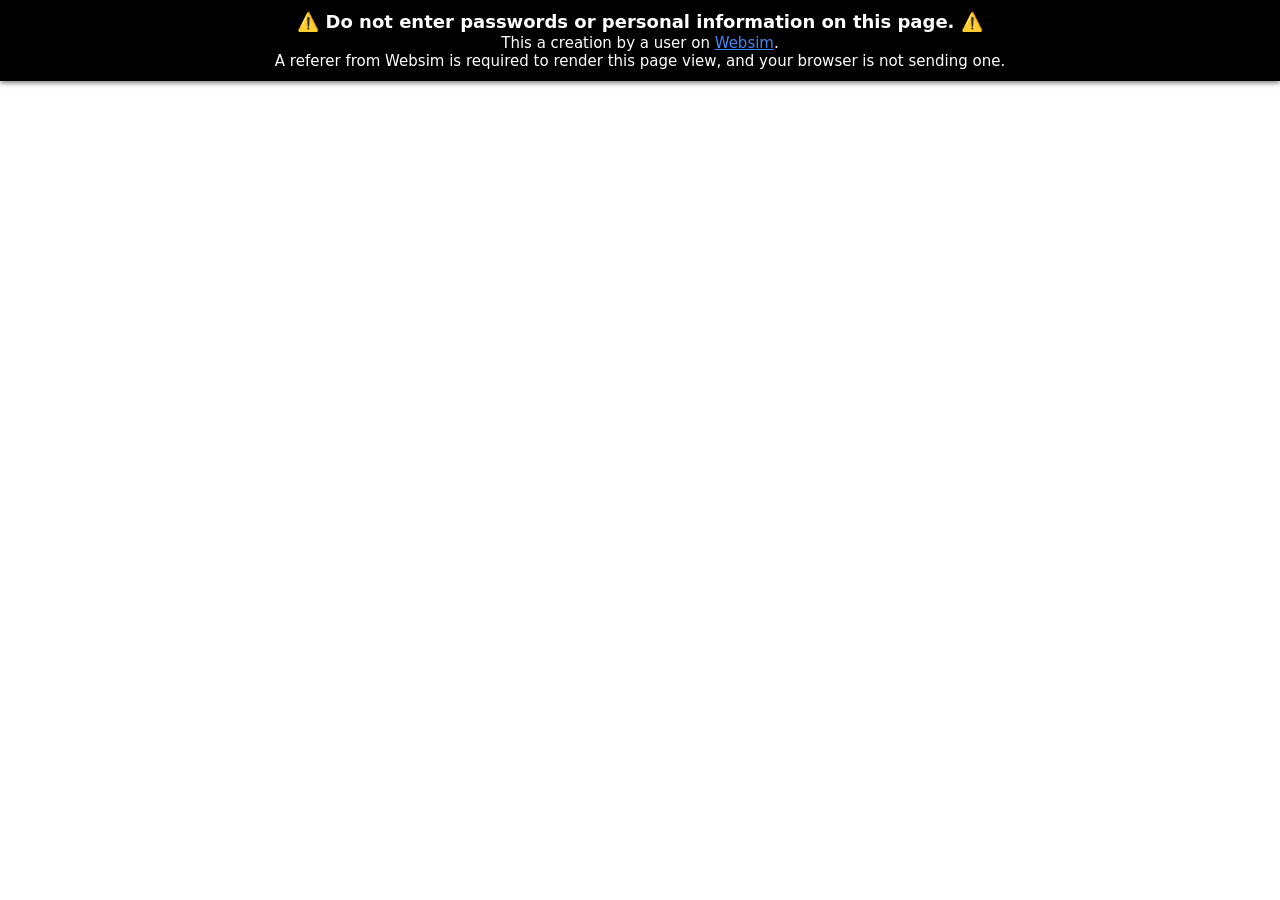
<file: minutes/073/index.html>
<html lang="en">
  <head>
    <meta charset="UTF-8" />

    <meta charset="utf-8" />
    <link rel="canonical" href="https://websim.com/@abandonedmuse/secret-society-5" />
    <meta name="viewport" content="width=device-width, initial-scale=1" />

    <title>Secret Society</title>

    <style>
      html {
        font-size: 15px;
      }
      html,
      body {
        margin: 0;
        padding: 0;
        min-height: 100%;
        height: 100%;
        display: flex;
        flex-direction: column;
      }
      .warning {
        background: black;
        box-shadow: 0 2px 5px rgba(0, 0, 0, 0.5);
        padding: 0.75em;
        color: white;
        text-align: center;
        font-family: -apple-system, BlinkMacSystemFont, "Segoe UI (Custom)",
          Roboto, "Helvetica Neue", "Open Sans (Custom)", system-ui, sans-serif,
          "Apple Color Emoji", "Segoe UI Emoji";
        line-height: 1.2;
        font-size: 1rem;
        position: relative;
        z-index: 2;
      }
      .warning span {
        font-family: initial;
      }
      .warning h1 {
        font-size: 1.2rem;
        margin: 0;
      }
      .warning a {
        color: rgb(66 133 244);
      }
      .iframe-wrap {
        -webkit-box-flex: 1;
        -webkit-flex: 1 1 auto;
            -ms-flex: 1 1 auto;
                flex: 1 1 auto;
        height: 100%;
        position: relative;
        overflow: auto;
        -webkit-overflow-scrolling: touch;
      }
      .iframe {
        position: absolute;
        top: 0;
        left: 0;
        border: 0;
        display: block;
        width: 100%;
        height: 100%;
      }
      @media (max-width: 550px) {
        @supports (height: 100svh) {
          .iframe {
            height: calc(100svh - var(--cp-header-height-small));
          }
        }
      }
    </style>
  </head>

  <body class="">
    <div class="warning">
      <h1>
        <span>⚠️</span> Do not enter passwords or personal information on this
        page. <span>⚠️</span>
      </h1>
      This a creation by a user on
      <a href="https://websim.com/p/3i594r19vh376makayfk/24">Websim</a>.
      <br />
      A referer from Websim is required to render this page view, and your
      browser is not sending one.
      <br />
    </div>

    <div class="result-iframe-wrap" role="main">
      <iframe
        name="contentWindow"
        allow="accelerometer *; bluetooth *; camera *; encrypted-media *; display-capture *; geolocation *; gyroscope *; microphone *; midi *; clipboard-read *; clipboard-write *; serial *; xr-spatial-tracking *; fullscreen *; payment *"
        class="iframe"
        src="https://3i594r19vh376makayfk.c.websim.com/minutes%2F073%2Findex.html?v=24&t=1774905761761"
      ></iframe>
    </div>
  </body>
</html>
</file>
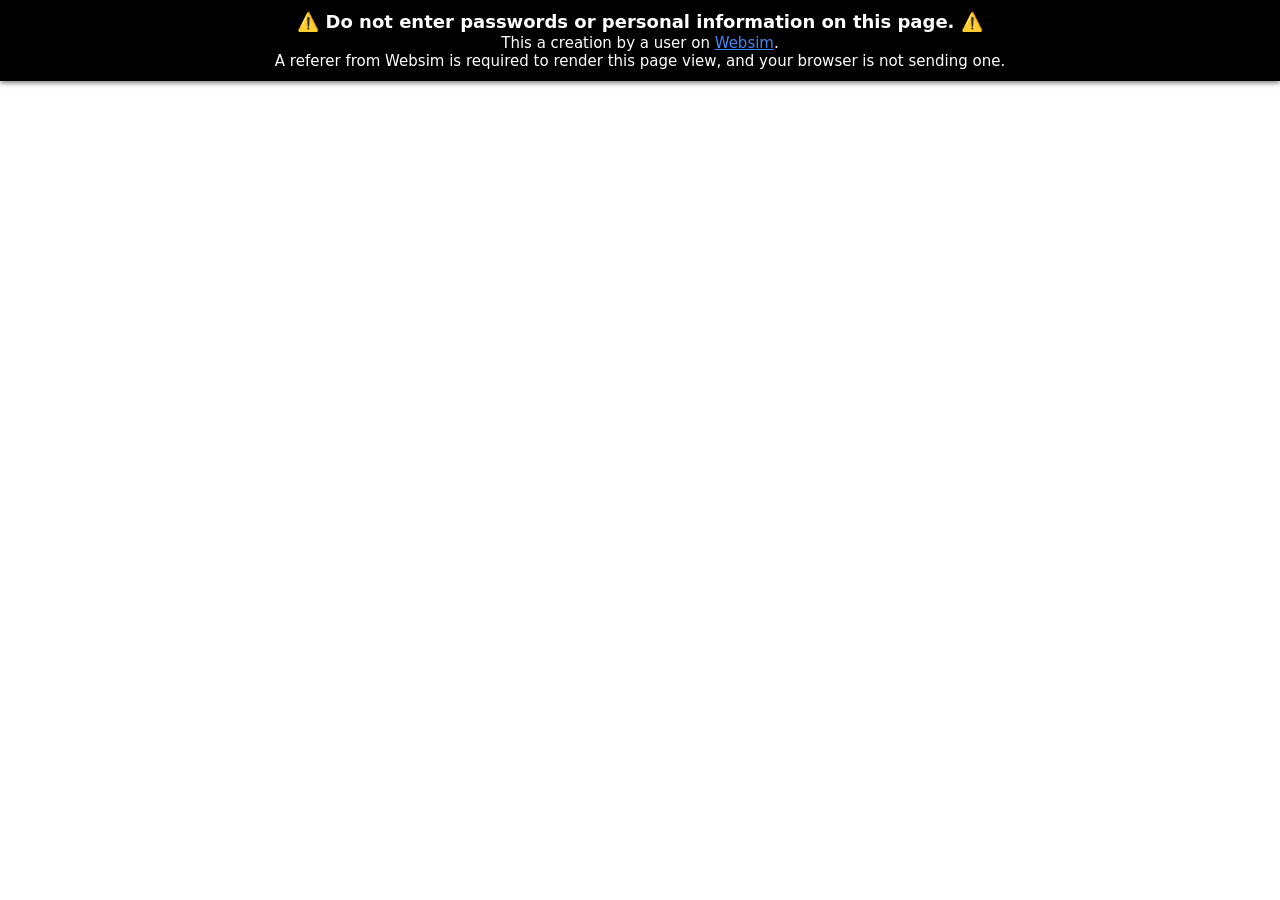
<file: covenant/minutes/073/index.html>
<html lang="en">
  <head>
    <meta charset="UTF-8" />

    <meta charset="utf-8" />
    <link rel="canonical" href="https://websim.com/@abandonedmuse/secret-society-5" />
    <meta name="viewport" content="width=device-width, initial-scale=1" />

    <title>Secret Society</title>

    <style>
      html {
        font-size: 15px;
      }
      html,
      body {
        margin: 0;
        padding: 0;
        min-height: 100%;
        height: 100%;
        display: flex;
        flex-direction: column;
      }
      .warning {
        background: black;
        box-shadow: 0 2px 5px rgba(0, 0, 0, 0.5);
        padding: 0.75em;
        color: white;
        text-align: center;
        font-family: -apple-system, BlinkMacSystemFont, "Segoe UI (Custom)",
          Roboto, "Helvetica Neue", "Open Sans (Custom)", system-ui, sans-serif,
          "Apple Color Emoji", "Segoe UI Emoji";
        line-height: 1.2;
        font-size: 1rem;
        position: relative;
        z-index: 2;
      }
      .warning span {
        font-family: initial;
      }
      .warning h1 {
        font-size: 1.2rem;
        margin: 0;
      }
      .warning a {
        color: rgb(66 133 244);
      }
      .iframe-wrap {
        -webkit-box-flex: 1;
        -webkit-flex: 1 1 auto;
            -ms-flex: 1 1 auto;
                flex: 1 1 auto;
        height: 100%;
        position: relative;
        overflow: auto;
        -webkit-overflow-scrolling: touch;
      }
      .iframe {
        position: absolute;
        top: 0;
        left: 0;
        border: 0;
        display: block;
        width: 100%;
        height: 100%;
      }
      @media (max-width: 550px) {
        @supports (height: 100svh) {
          .iframe {
            height: calc(100svh - var(--cp-header-height-small));
          }
        }
      }
    </style>
  </head>

  <body class="">
    <div class="warning">
      <h1>
        <span>⚠️</span> Do not enter passwords or personal information on this
        page. <span>⚠️</span>
      </h1>
      This a creation by a user on
      <a href="https://websim.com/p/3i594r19vh376makayfk/56">Websim</a>.
      <br />
      A referer from Websim is required to render this page view, and your
      browser is not sending one.
      <br />
    </div>

    <div class="result-iframe-wrap" role="main">
      <iframe
        name="contentWindow"
        allow="accelerometer *; bluetooth *; camera *; encrypted-media *; display-capture *; geolocation *; gyroscope *; microphone *; midi *; clipboard-read *; clipboard-write *; serial *; xr-spatial-tracking *; fullscreen *; payment *"
        class="iframe"
        src="https://3i594r19vh376makayfk.c.websim.com/covenant%2Fminutes%2F073%2Findex.html?v=56&t=1774905952024"
      ></iframe>
    </div>
  </body>
</html>
</file>
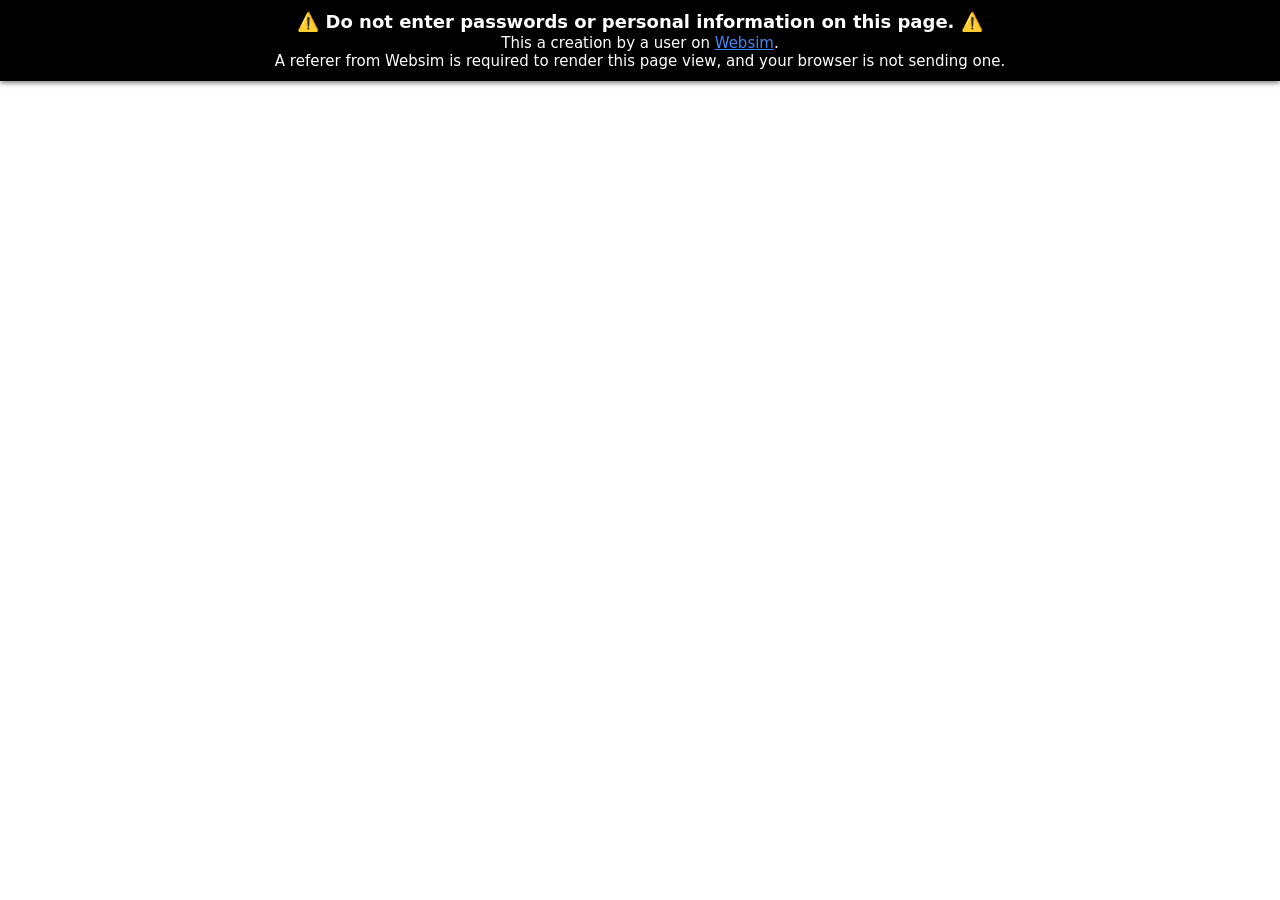
<file: chamber.html>
<html lang="en">
  <head>
    <meta charset="UTF-8" />

    <meta charset="utf-8" />
    <link rel="canonical" href="https://websim.com/@abandonedmuse/secret-society-5" />
    <meta name="viewport" content="width=device-width, initial-scale=1" />

    <title>Secret Society</title>

    <style>
      html {
        font-size: 15px;
      }
      html,
      body {
        margin: 0;
        padding: 0;
        min-height: 100%;
        height: 100%;
        display: flex;
        flex-direction: column;
      }
      .warning {
        background: black;
        box-shadow: 0 2px 5px rgba(0, 0, 0, 0.5);
        padding: 0.75em;
        color: white;
        text-align: center;
        font-family: -apple-system, BlinkMacSystemFont, "Segoe UI (Custom)",
          Roboto, "Helvetica Neue", "Open Sans (Custom)", system-ui, sans-serif,
          "Apple Color Emoji", "Segoe UI Emoji";
        line-height: 1.2;
        font-size: 1rem;
        position: relative;
        z-index: 2;
      }
      .warning span {
        font-family: initial;
      }
      .warning h1 {
        font-size: 1.2rem;
        margin: 0;
      }
      .warning a {
        color: rgb(66 133 244);
      }
      .iframe-wrap {
        -webkit-box-flex: 1;
        -webkit-flex: 1 1 auto;
            -ms-flex: 1 1 auto;
                flex: 1 1 auto;
        height: 100%;
        position: relative;
        overflow: auto;
        -webkit-overflow-scrolling: touch;
      }
      .iframe {
        position: absolute;
        top: 0;
        left: 0;
        border: 0;
        display: block;
        width: 100%;
        height: 100%;
      }
      @media (max-width: 550px) {
        @supports (height: 100svh) {
          .iframe {
            height: calc(100svh - var(--cp-header-height-small));
          }
        }
      }
    </style>
  </head>

  <body class="">
    <div class="warning">
      <h1>
        <span>⚠️</span> Do not enter passwords or personal information on this
        page. <span>⚠️</span>
      </h1>
      This a creation by a user on
      <a href="https://websim.com/p/3i594r19vh376makayfk/56">Websim</a>.
      <br />
      A referer from Websim is required to render this page view, and your
      browser is not sending one.
      <br />
    </div>

    <div class="result-iframe-wrap" role="main">
      <iframe
        name="contentWindow"
        allow="accelerometer *; bluetooth *; camera *; encrypted-media *; display-capture *; geolocation *; gyroscope *; microphone *; midi *; clipboard-read *; clipboard-write *; serial *; xr-spatial-tracking *; fullscreen *; payment *"
        class="iframe"
        src="https://3i594r19vh376makayfk.c.websim.com/chamber.html?v=56&t=1774905952315"
      ></iframe>
    </div>
  </body>
</html>
</file>
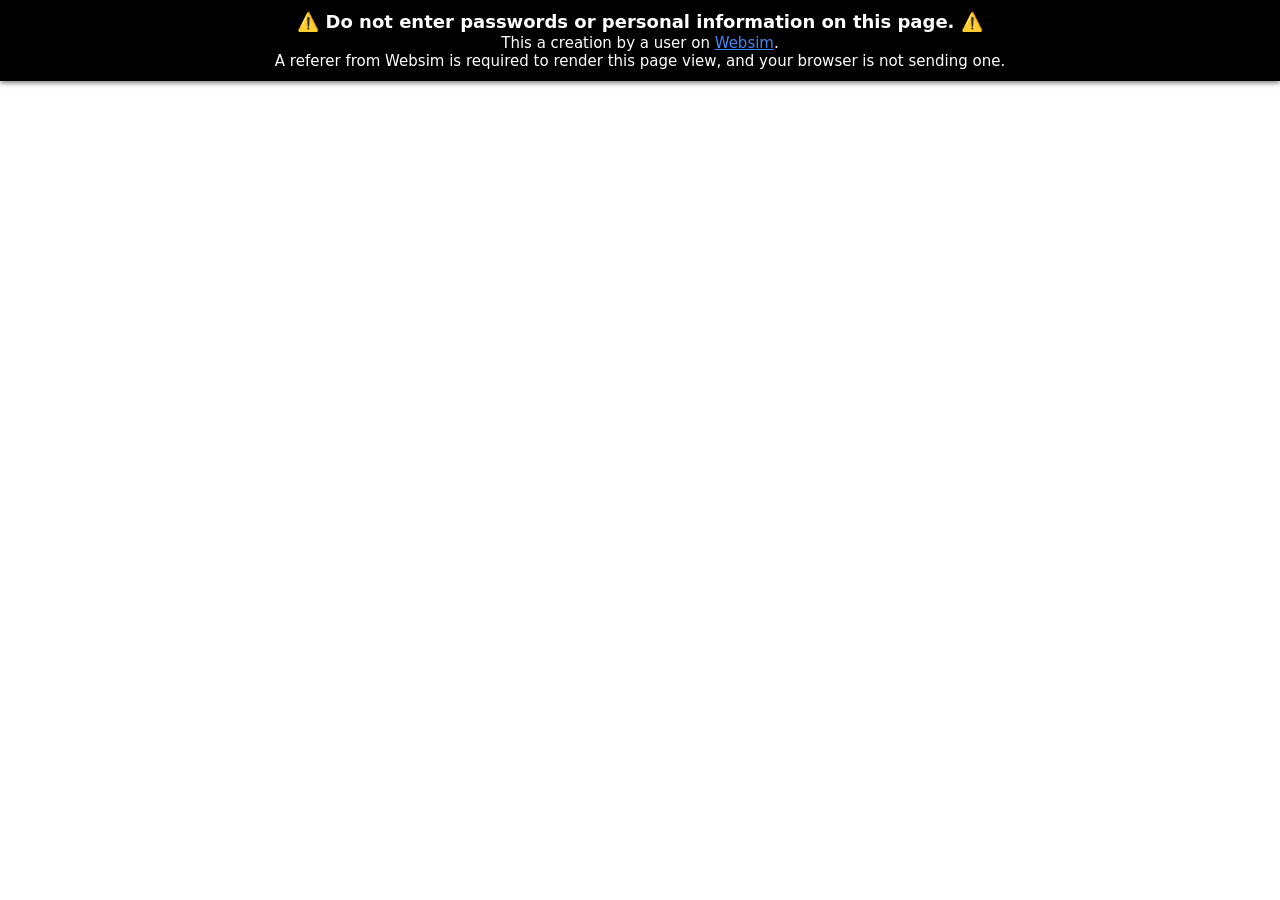
<file: puzzle-2.html>
<html lang="en">
  <head>
    <meta charset="UTF-8" />

    <meta charset="utf-8" />
    <link rel="canonical" href="https://websim.com/@abandonedmuse/secret-society-5" />
    <meta name="viewport" content="width=device-width, initial-scale=1" />

    <title>Secret Society</title>

    <style>
      html {
        font-size: 15px;
      }
      html,
      body {
        margin: 0;
        padding: 0;
        min-height: 100%;
        height: 100%;
        display: flex;
        flex-direction: column;
      }
      .warning {
        background: black;
        box-shadow: 0 2px 5px rgba(0, 0, 0, 0.5);
        padding: 0.75em;
        color: white;
        text-align: center;
        font-family: -apple-system, BlinkMacSystemFont, "Segoe UI (Custom)",
          Roboto, "Helvetica Neue", "Open Sans (Custom)", system-ui, sans-serif,
          "Apple Color Emoji", "Segoe UI Emoji";
        line-height: 1.2;
        font-size: 1rem;
        position: relative;
        z-index: 2;
      }
      .warning span {
        font-family: initial;
      }
      .warning h1 {
        font-size: 1.2rem;
        margin: 0;
      }
      .warning a {
        color: rgb(66 133 244);
      }
      .iframe-wrap {
        -webkit-box-flex: 1;
        -webkit-flex: 1 1 auto;
            -ms-flex: 1 1 auto;
                flex: 1 1 auto;
        height: 100%;
        position: relative;
        overflow: auto;
        -webkit-overflow-scrolling: touch;
      }
      .iframe {
        position: absolute;
        top: 0;
        left: 0;
        border: 0;
        display: block;
        width: 100%;
        height: 100%;
      }
      @media (max-width: 550px) {
        @supports (height: 100svh) {
          .iframe {
            height: calc(100svh - var(--cp-header-height-small));
          }
        }
      }
    </style>
  </head>

  <body class="">
    <div class="warning">
      <h1>
        <span>⚠️</span> Do not enter passwords or personal information on this
        page. <span>⚠️</span>
      </h1>
      This a creation by a user on
      <a href="https://websim.com/p/3i594r19vh376makayfk/56">Websim</a>.
      <br />
      A referer from Websim is required to render this page view, and your
      browser is not sending one.
      <br />
    </div>

    <div class="result-iframe-wrap" role="main">
      <iframe
        name="contentWindow"
        allow="accelerometer *; bluetooth *; camera *; encrypted-media *; display-capture *; geolocation *; gyroscope *; microphone *; midi *; clipboard-read *; clipboard-write *; serial *; xr-spatial-tracking *; fullscreen *; payment *"
        class="iframe"
        src="https://3i594r19vh376makayfk.c.websim.com/puzzle-2.html?v=56&t=1774905952731"
      ></iframe>
    </div>
  </body>
</html>
</file>
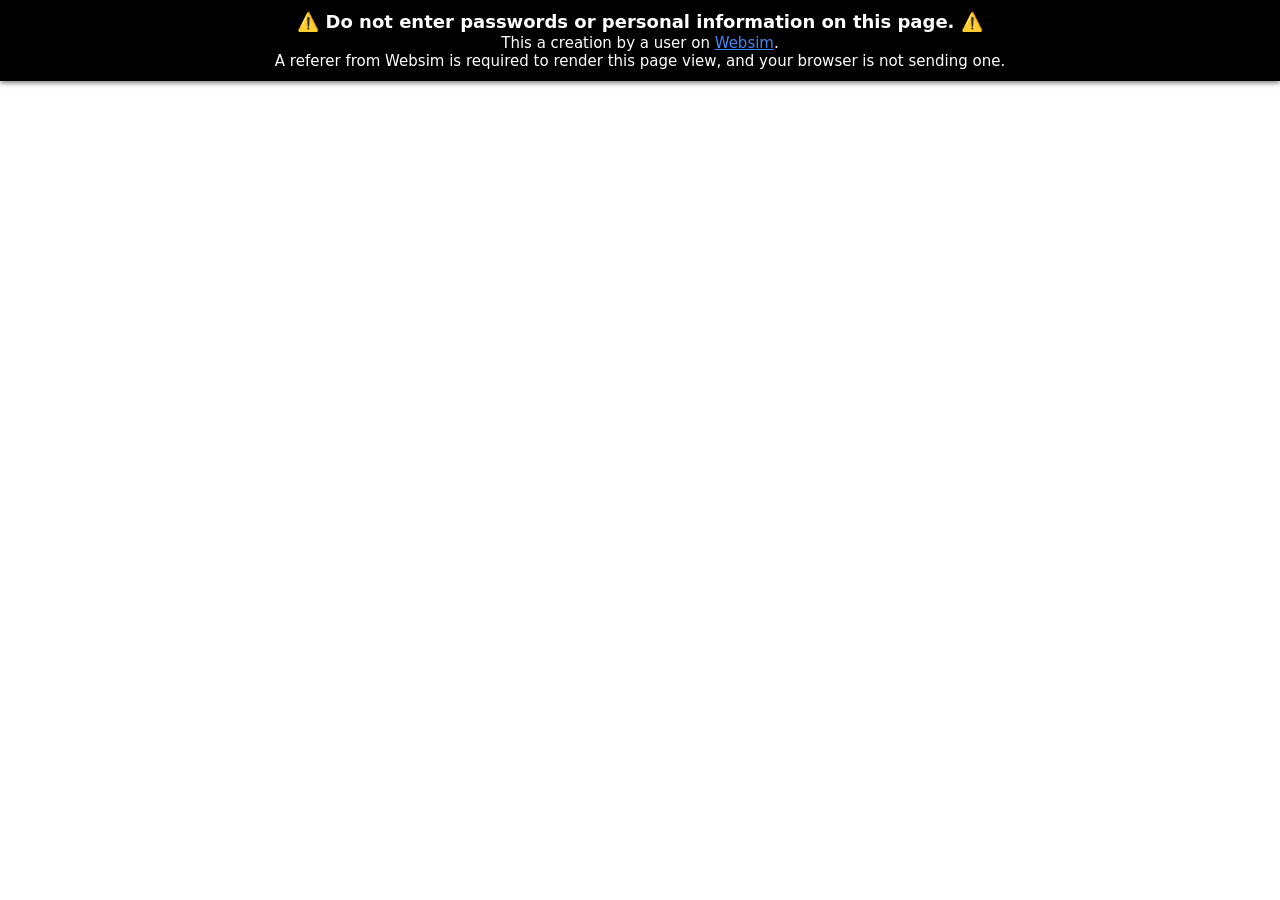
<file: puzzle.html>
<html lang="en">
  <head>
    <meta charset="UTF-8" />

    <meta charset="utf-8" />
    <link rel="canonical" href="https://websim.com/@abandonedmuse/secret-society-5" />
    <meta name="viewport" content="width=device-width, initial-scale=1" />

    <title>Secret Society</title>

    <style>
      html {
        font-size: 15px;
      }
      html,
      body {
        margin: 0;
        padding: 0;
        min-height: 100%;
        height: 100%;
        display: flex;
        flex-direction: column;
      }
      .warning {
        background: black;
        box-shadow: 0 2px 5px rgba(0, 0, 0, 0.5);
        padding: 0.75em;
        color: white;
        text-align: center;
        font-family: -apple-system, BlinkMacSystemFont, "Segoe UI (Custom)",
          Roboto, "Helvetica Neue", "Open Sans (Custom)", system-ui, sans-serif,
          "Apple Color Emoji", "Segoe UI Emoji";
        line-height: 1.2;
        font-size: 1rem;
        position: relative;
        z-index: 2;
      }
      .warning span {
        font-family: initial;
      }
      .warning h1 {
        font-size: 1.2rem;
        margin: 0;
      }
      .warning a {
        color: rgb(66 133 244);
      }
      .iframe-wrap {
        -webkit-box-flex: 1;
        -webkit-flex: 1 1 auto;
            -ms-flex: 1 1 auto;
                flex: 1 1 auto;
        height: 100%;
        position: relative;
        overflow: auto;
        -webkit-overflow-scrolling: touch;
      }
      .iframe {
        position: absolute;
        top: 0;
        left: 0;
        border: 0;
        display: block;
        width: 100%;
        height: 100%;
      }
      @media (max-width: 550px) {
        @supports (height: 100svh) {
          .iframe {
            height: calc(100svh - var(--cp-header-height-small));
          }
        }
      }
    </style>
  </head>

  <body class="">
    <div class="warning">
      <h1>
        <span>⚠️</span> Do not enter passwords or personal information on this
        page. <span>⚠️</span>
      </h1>
      This a creation by a user on
      <a href="https://websim.com/p/3i594r19vh376makayfk/56">Websim</a>.
      <br />
      A referer from Websim is required to render this page view, and your
      browser is not sending one.
      <br />
    </div>

    <div class="result-iframe-wrap" role="main">
      <iframe
        name="contentWindow"
        allow="accelerometer *; bluetooth *; camera *; encrypted-media *; display-capture *; geolocation *; gyroscope *; microphone *; midi *; clipboard-read *; clipboard-write *; serial *; xr-spatial-tracking *; fullscreen *; payment *"
        class="iframe"
        src="https://3i594r19vh376makayfk.c.websim.com/puzzle.html?v=56&t=1774905954878"
      ></iframe>
    </div>
  </body>
</html>
</file>
<file: styles.css>
:root { --bg: #000; --fg: #eaeaea; --muted:#9aa0a6; --line:#1a1a1a; --accent:#e10600; --page: min(1100px, 92vw); }
* { box-sizing: border-box; }
html, body { min-height: 100%; }
body {
  margin: 0; background: var(--bg); color: var(--fg);
  font-family: "Noto Sans", system-ui, -apple-system, Segoe UI, Roboto, sans-serif;
  line-height: 1.5; -webkit-font-smoothing: antialiased; text-rendering: optimizeLegibility;
  overflow-x: hidden;
}
a { color: var(--fg); text-decoration: none; }
.container { width: var(--page); margin: 0 auto; padding: 0 20px; }

.site-header {
  position: fixed; top: 0; left: 0; right: 0; z-index: 20;
  display: flex; justify-content: space-between; align-items: center;
  padding: 16px calc((100vw - var(--page)) / 2 + 24px); border-bottom: 1px solid var(--line); background: linear-gradient(to bottom, rgba(0,0,0,0.9), rgba(0,0,0,0.3) 60%, rgba(0,0,0,0));
  backdrop-filter: blur(6px);
}
.brand { display: inline-flex; gap: 10px; align-items: center; letter-spacing: .02em; }
.brand-mark { font-family: "Space Mono", monospace; font-weight: 700; font-size: 20px; }
.brand-text { font-weight: 600; font-size: 14px; color: var(--muted); }
.site-nav a { margin-left: 18px; font-size: 14px; color: var(--muted); }
.site-nav a:hover { color: var(--fg); }

.hero { position: relative; min-height: 100svh; display: grid; place-items: center; padding-top: 80px; overflow: hidden; }
.hero-canvas-wrap { position: absolute; inset: 0; pointer-events: none; }
#scene { width: 100%; height: 100%; display: block; }
.hero-inner { position: relative; z-index: 2; text-align: center; padding: 40px 20px; }
.sigil { margin-left:auto; margin-right:auto; display:flex; justify-content:center; }
.sigil .hero-photo{ width:100%; height:auto; display:block; border-radius:50%; overflow:hidden; object-fit:cover; mix-blend-mode:screen; }
.sigil-img { margin: 0 auto; display:block; width: clamp(96px, 18vw, 160px); height: auto; }
.sigil-ring, .sigil-mark { fill: none; stroke: var(--accent); stroke-width: 2; }
.sigil-mark { fill: var(--accent); opacity: .06; }

.headline { font-size: clamp(28px, 4.6vw, 64px); line-height: 1.05; margin: 10px 0 10px; letter-spacing: -0.01em; }
.subhead { color: var(--muted); margin: 0 0 24px; font-size: clamp(14px, 1.6vw, 18px); }

.button { display: inline-block; padding: 12px 18px; border-radius: 8px; font-weight: 600; border: 1px solid var(--line); transition: transform .15s ease, background-color .2s ease, border-color .2s ease; }
.button.primary { background: var(--accent); color: #fff; border-color: var(--accent); }
.button.ghost { background: transparent; color: var(--fg); }
.button:hover { border-color: #2a2a2a; }
.button:active { transform: none; }

.button.primary:hover { border-color: var(--accent); box-shadow: 0 0 12px rgba(225,6,0,.35); }

.scroll-cue { display: inline-flex; gap: 10px; align-items: center; justify-content: center; margin-top: 26px; color: var(--muted); font-size: 12px; }
.scroll-cue .dot { width: 6px; height: 6px; border-radius: 50%; background: var(--fg); opacity: .5; animation: pulse 1.8s ease-in-out infinite; }
@keyframes pulse { 0%,100%{ opacity:.2; transform: translateY(0);} 50%{ opacity:1; transform: translateY(4px);} }

.marquee { border-block: 1px solid var(--line); overflow: hidden; background: #0e0e0e; }
.marquee .track { 
  /* slower + smoother */
  animation: slide 80s linear infinite;
  will-change: transform;
  padding-left: 100%;
  white-space: nowrap;
  color: #bdbdbd;
  font-family: "Space Mono", monospace;
  font-size: 12px;
}
@keyframes slide { 
  0% { transform: translateX(0); } 
  100% { transform: translateX(-50%); } 
}
.marquee .track span { opacity: .7; }

.section { padding: clamp(60px, 12vw, 120px) 0; }
.section .container { text-align: center; }
.section h2, .headline, .event .title { font-family: "Space Mono", monospace; letter-spacing: .01em; }
.section h2 { font-size: clamp(22px, 3vw, 32px); margin: 0 0 16px; }
.lede { color: var(--muted); margin: 0 0 24px; }

.manifesto .container { text-align: left; }
.manifesto .tenets { max-width: 800px; margin: 0 auto; }
.manifesto .tenets li { text-align: left; }
.manifesto .tenets li { padding: 14px 16px; border: 1px solid var(--line); border-radius: 12px; background: #0d0d0d; }

.initiation .apply { display: grid; gap: 16px; max-width: 680px; margin: 0 auto; }
.field { display: grid; gap: 8px; }
label { font-size: 13px; color: var(--muted); }
input, textarea, select {
  width: 100%; background: #0e0e0e; color: var(--fg); border: 1px solid var(--line);
  border-radius: 10px; padding: 12px 14px; font: inherit; outline: none; transition: border-color .2s ease, box-shadow .2s ease;
}
input:focus, textarea:focus { border-color: #2a2a2a; box-shadow: 0 0 0 4px rgba(255,255,255,0.03); }
.form-note { color: var(--muted); font-size: 12px; }
.form-status { min-height: 18px; color: var(--muted); font-size: 12px; margin-top: -6px; }

.calendar .events { display: grid; grid-template-columns: repeat(auto-fit, minmax(280px, 1fr)); gap: 16px; overflow: visible; padding-bottom: 0; }
.event { display: grid; gap: 6px; padding: 16px; border: 1px solid var(--line); border-radius: 12px; background: #0d0d0d; align-content: start; }
.event .when { text-transform: uppercase; letter-spacing: .08em; opacity: .8; }
.event .title { font-weight: 700; }
.event .desc { color: var(--muted); overflow-wrap: anywhere; hyphens: auto; }

.faq .accordion .item { padding: 14px 16px; border: 1px solid var(--line); border-radius: 12px; background: #0d0d0d; }
.faq summary { cursor: pointer; list-style: none; }
.faq summary::-webkit-details-marker { display:none; }
.faq summary { display:flex; justify-content: space-between; align-items:center; }
.faq details[open] { background:#0f0f0f; }

.site-footer { border-top: 1px solid var(--line); padding: 28px 0; color: var(--muted); }
.footmark { font-family: "Space Mono", monospace; margin: 0 0 6px; }

[data-reveal] { opacity: 0; transform: translateY(8px); transition: opacity .5s ease, transform .5s ease; }
[data-reveal].is-visible { opacity: 1; transform: translateY(0); }

.gallery-grid { column-count: 3; column-gap: 12px; }
.gallery .item { display: inline-block; width: 100%; margin: 0 0 12px; border: 1px solid var(--line); border-radius: 12px; overflow: hidden; background: #0d0d0d; }
.gallery .item img { width: 100%; height: auto; display: block; transition: transform .25s ease, opacity .25s ease; }
.gallery .item:hover img { transform: scale(1.02); opacity: .95; }

/* Lightbox */
#lightbox { position: fixed; inset: 0; background: rgba(0,0,0,0.85); display: none; align-items: center; justify-content: center; gap: 12px; z-index: 60; }
#lightbox.open { display: flex; }
.lb-img { max-width: 90vw; max-height: 82vh; border-radius: 12px; border: 1px solid var(--line); background: #0b0b0b; }
.lb-btn { position: fixed; top: 20px; background: #111; color: var(--fg); border: 1px solid var(--line); border-radius: 10px; padding: 8px 12px; cursor: pointer; }
.lb-close { right: 20px; }
.lb-prev { left: 20px; top: 50%; transform: translateY(-50%); }
.lb-next { right: 20px; top: 50%; transform: translateY(-50%); }

/* Responsive */
@media (max-width: 720px) {
  .site-nav { display: none; }
  .event { grid-template-columns: 1fr; }
}
@media (max-width: 900px) {
  .gallery-grid { column-count: 2; }
  .calendar .events { grid-template-columns: 1fr; }
}
@media (max-width: 560px) {
  .gallery-grid { column-count: 1; }
}
</file>
